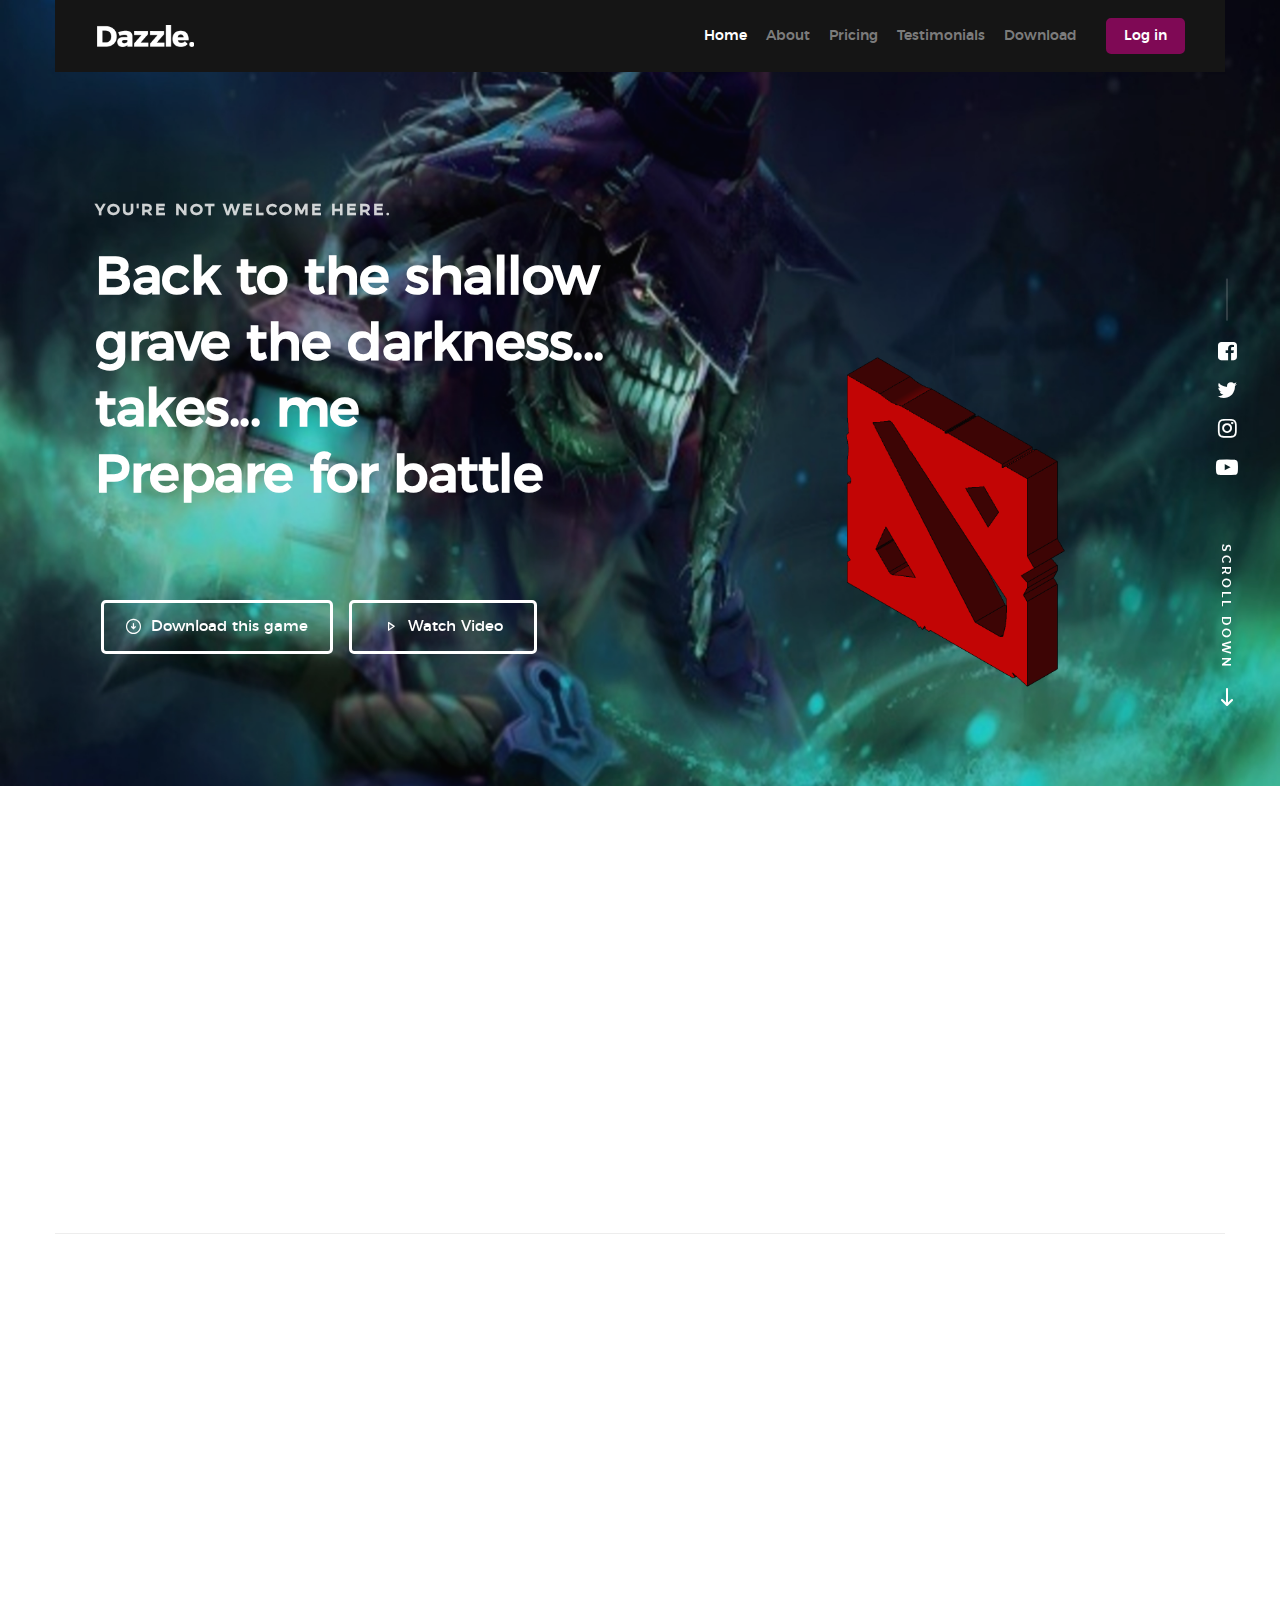
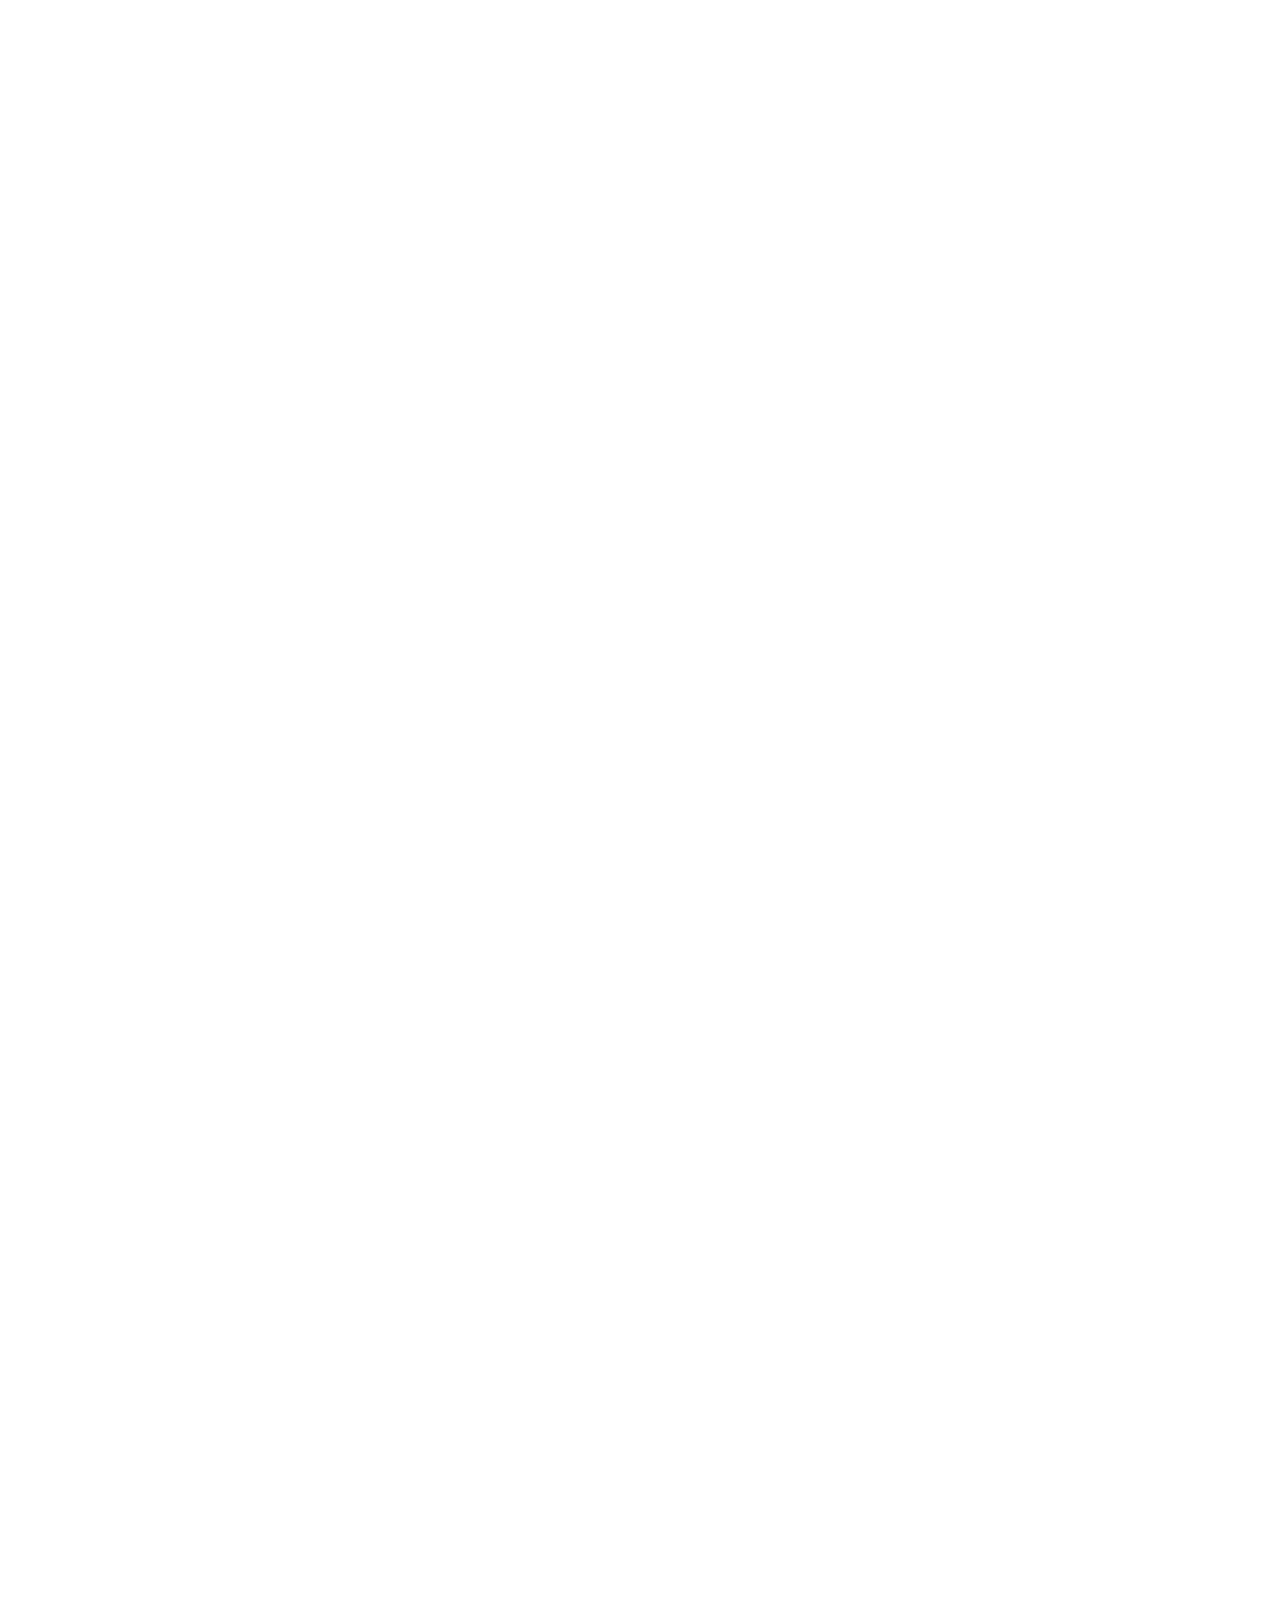
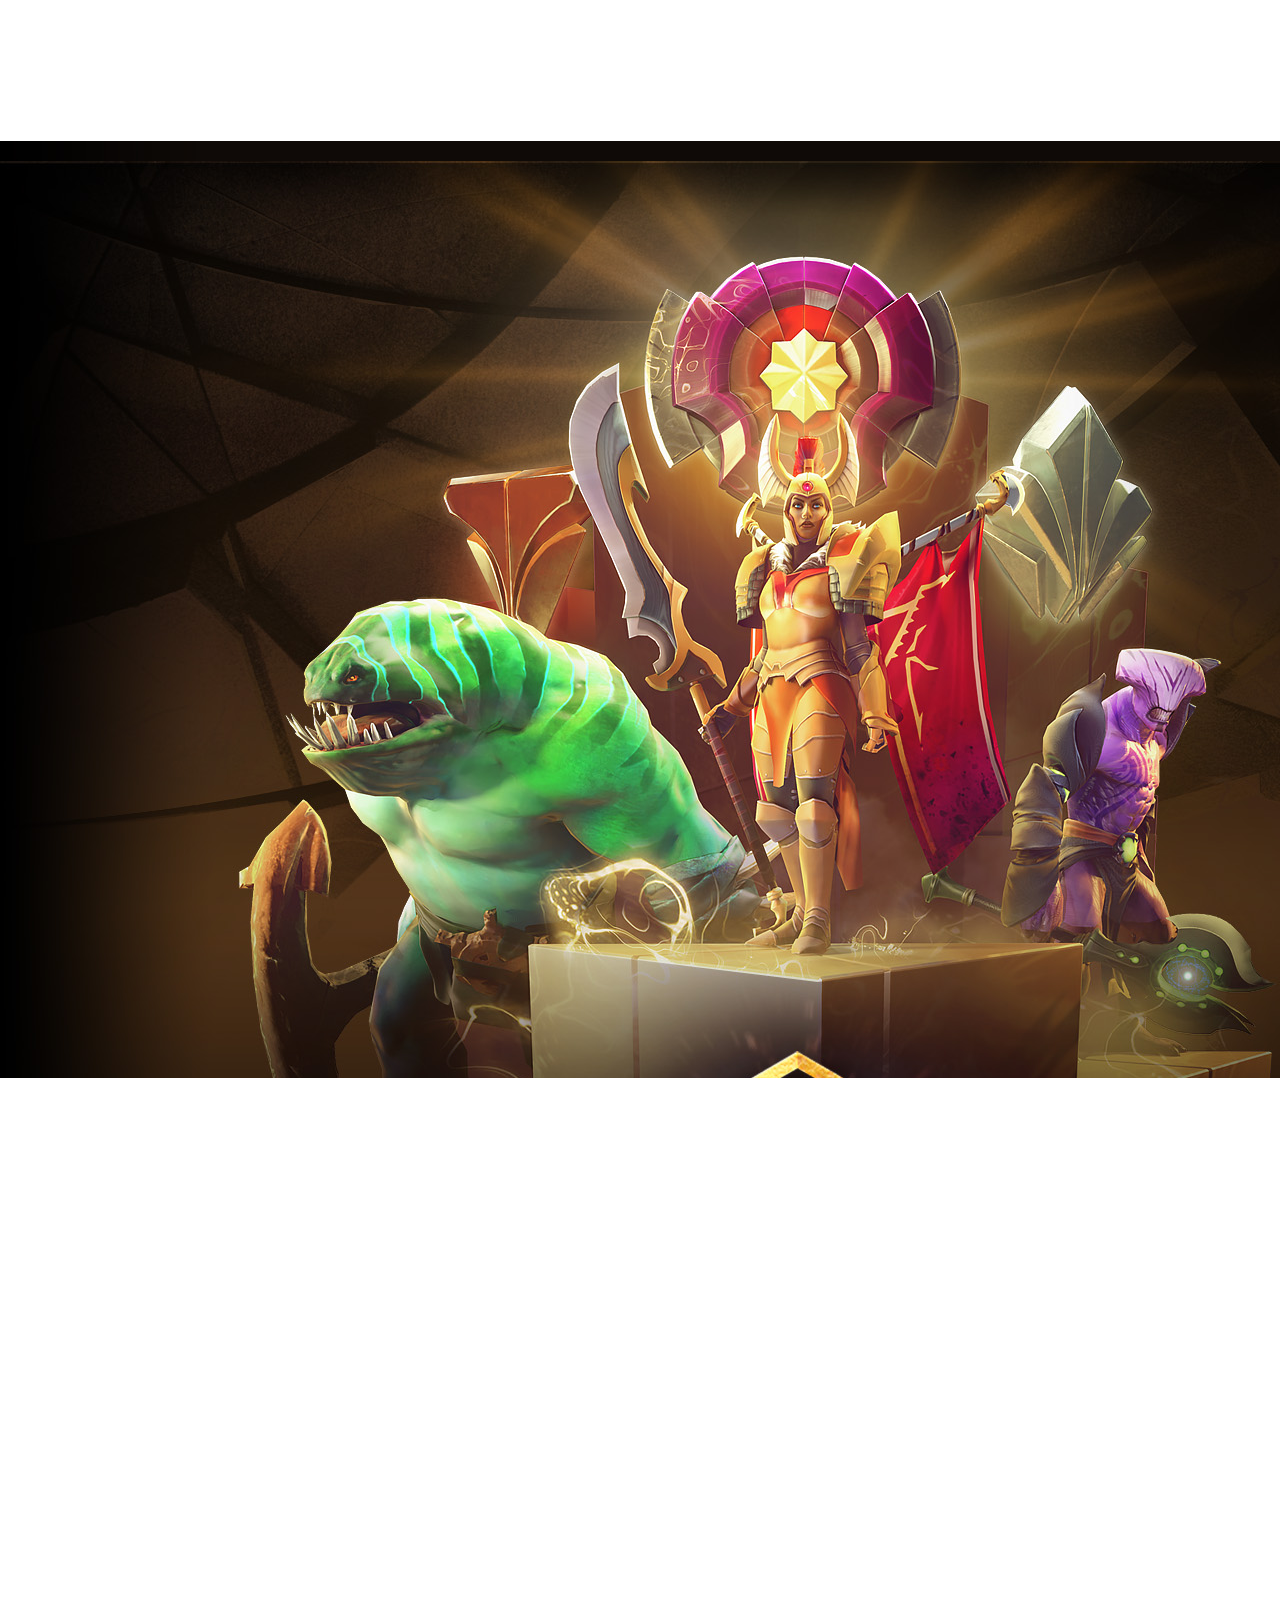
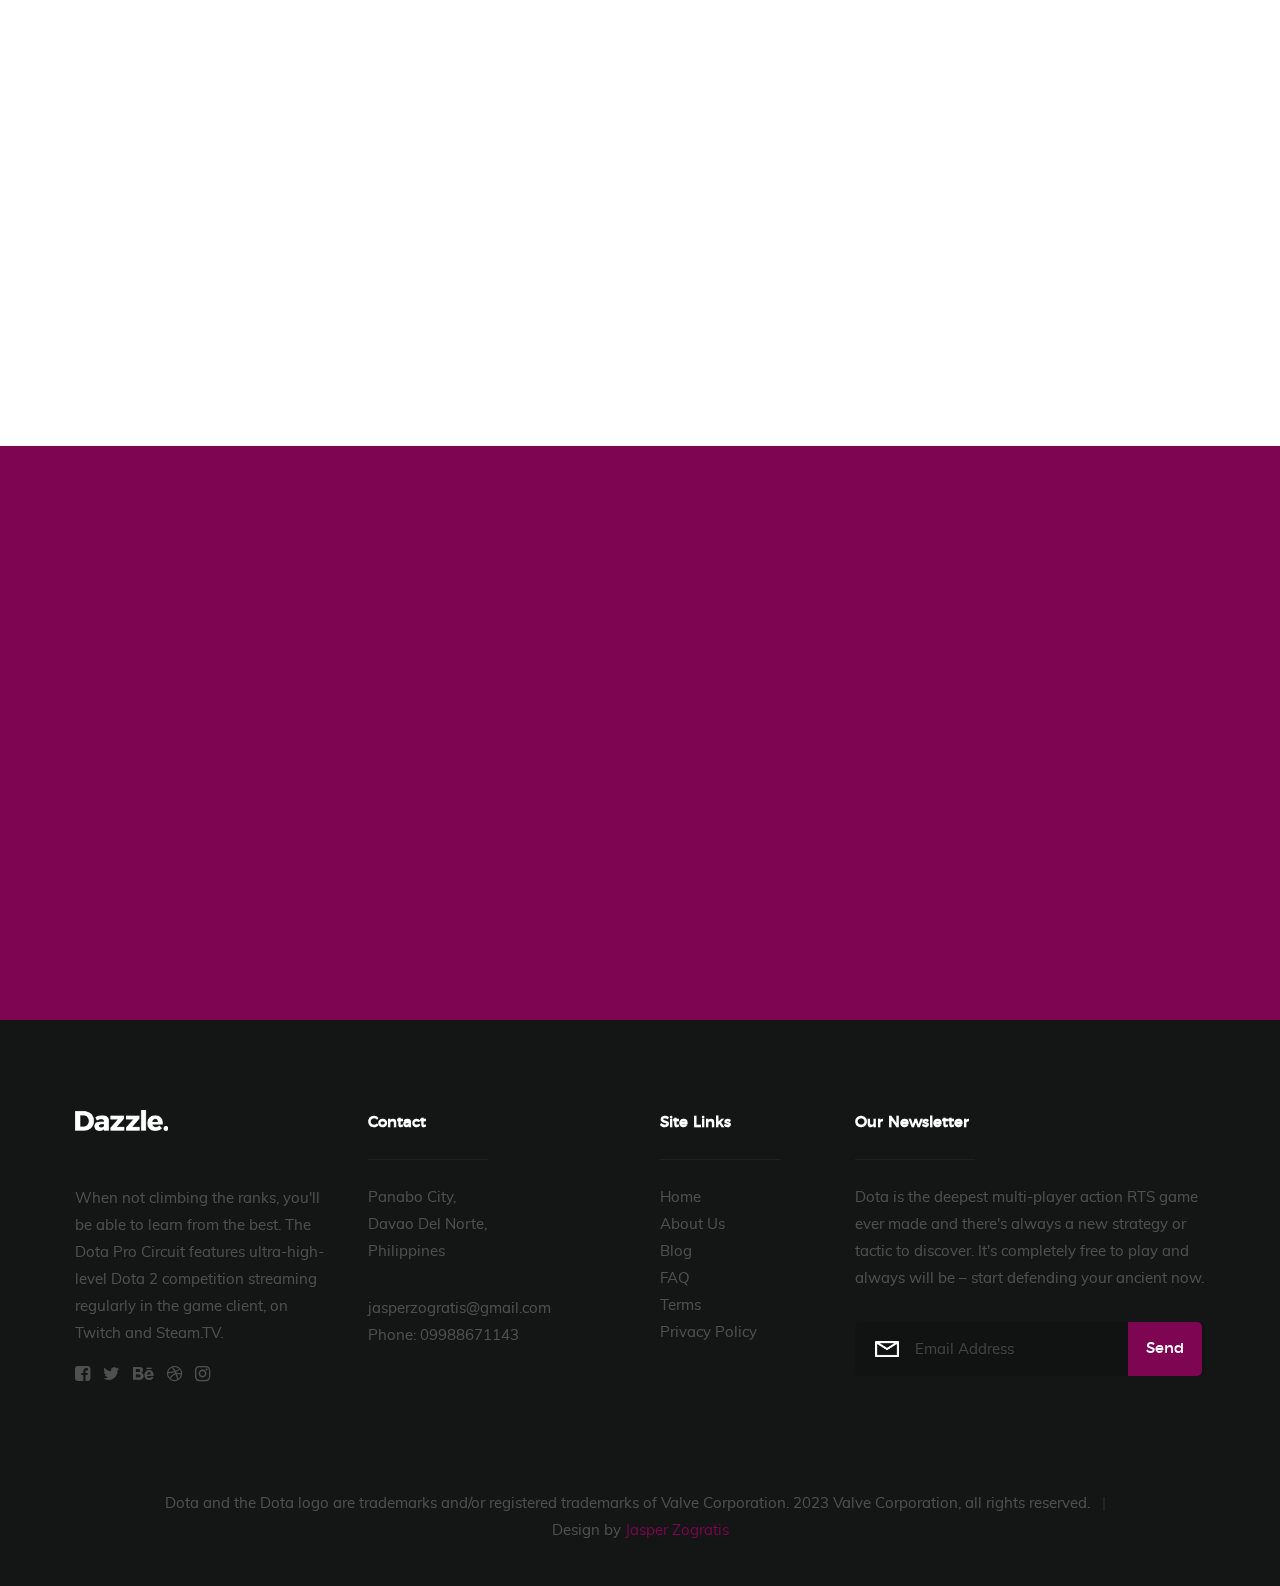
<file: index.html>
<!DOCTYPE html>

<html class="no-js" lang="en">


<head>

    <!--- basic page needs
   ================================================== -->
    <meta charset="utf-8">
    <title>Dazzle | Dota 2</title>
    <meta name="description" content="">
    <meta name="author" content="">

    <!-- mobile specific metas
   ================================================== -->
    <meta name="viewport" content="width=device-width, initial-scale=1">

    <!-- CSS
   ================================================== -->
    <link rel="stylesheet" href="css/base.css">
    <link rel="stylesheet" href="css/vendor.css">
    <link rel="stylesheet" href="css/main.css">

    <!-- script
   ================================================== -->
    <script src="js/modernizr.js"></script>
    <script src="js/pace.min.js"></script>

    <link rel="icon" type="image/png" href="dazzle.png">

</head>

<body id="top">

    <!-- header 
   ================================================== -->
   <header id="header" class="row">   

   		<div class="header-logo">
	        <a href="index.html">Dazzle</a>
	    </div>

	   	<nav id="header-nav-wrap">
			<ul class="header-main-nav">
				<li class="current"><a class="smoothscroll"  href="#home" title="home">Home</a></li>
                <li><a class="smoothscroll"  href="#about" title="about">About</a></li>
				<li><a class="smoothscroll"  href="#pricing" title="pricing">Pricing</a></li>
				<li><a class="smoothscroll"  href="#testimonials" title="testimonials">Testimonials</a></li>
				<li><a class="smoothscroll"  href="#download" title="download">Download</a></li>	
			</ul>

            <a href="../login.html" title="sign-up" class="button button-primary cta">Log in</a>
		</nav>

		<a class="header-menu-toggle" href="#"><span>Menu</span></a>    	
   	
   </header> <!-- /header -->


   <!-- home
   ================================================== -->
   <section id="home" data-parallax="scroll" data-image-src="images/hero-bg.jpg" data-natural-width=3000 data-natural-height=2000>

        <div class="overlay"></div>
        <div class="home-content">        

            <div class="row contents">                     
                <div class="home-content-left">

                    <h3 data-aos="fade-up">You're not welcome here.</h3>

                    <h1 data-aos="fade-up">
                        Back to the shallow grave 
                        the darkness... takes... me <br>
                        Prepare for battle
                    </h1>

                    <div class="buttons" data-aos="fade-up">
                        <a href="#download" class="smoothscroll button stroke">
                            <span class="icon-circle-down" aria-hidden="true"></span>
                            Download this game
                        </a>
                        <a href="#" data-lity class="button stroke">
                            <span class="icon-play" aria-hidden="true"></span>
                            Watch Video
                        </a>
                    </div>                                         

                </div>

                <div class="home-image-right">
                    <img src="images/dota2logo-470.png" 
                        srcset="images/dota2logo-470.png 1x, images/dota2logo-740.png 2x"  
                        data-aos="fade-up">
                </div>
            </div>

        </div> <!-- end home-content -->

        <ul class="home-social-list">
            <li>
                <a href="#"><i class="fa fa-facebook-square"></i></a>
            </li>
            <li>
                <a href="#"><i class="fa fa-twitter"></i></a>
            </li>
            <li>
                <a href="#"><i class="fa fa-instagram"></i></a>
            </li>
            <li>
                <a href="#"><i class="fa fa-youtube-play"></i></a>
            </li>
        </ul>
        <!-- end home-social-list -->

        <div class="home-scrolldown">
            <a href="#about" class="scroll-icon smoothscroll">
                <span>Scroll Down</span>
                <i class="icon-arrow-right" aria-hidden="true"></i>
            </a>
        </div>

    </section> <!-- end home -->  


    <!-- about
    ================================================== -->
    <section id="about">

        <div class="row about-intro">

            <div class="col-four">
                <h1 class="intro-header" data-aos="fade-up">About Dazzle</h1>
            </div>
            <div class="col-eight">
                <p class="lead" data-aos="fade-up">
                    Dazzle is a hero in Dota 2 known for his support role and unique abilities that revolve around healing and saving allies while also dealing damage to enemies. He is often referred to as a "support hero" due to his ability to keep his team members alive and turn the tide of battles. Here's an overview of Dazzle's abilities and his role in the game.
                </p>
            </div>                       
            
        </div>

        <div class="row about-features">

            <div class="features-list block-1-3 block-m-1-2 block-mob-full group">

                <div class="bgrid feature" data-aos="fade-up">	

                    <span class="icon"><i class="icon-window"></i></span>            

                    <div class="service-content">	

                        <h3>Fully Resposive</h3>

                        <p>Media queries are CSS techniques that enable the website to detect the screen size and apply different styles and layouts accordingly. Designers can define specific styles for different breakpoints, such as for smartphones, tablets, and desktops. This ensures that the content displays optimally for each screen size.
                        </p>
                        
                    </div> 	         	 

                    </div> <!-- /bgrid -->

                    <div class="bgrid feature" data-aos="fade-up">	

                        <span class="icon"><i class="icon-image"></i></span>                          

                    <div class="service-content">	
                        <h3>Retina Ready</h3>  

                        <p>The most critical aspect of a retina-ready website is the use of high-resolution images. This means creating and displaying images at twice the size (2x) or more of their intended display size. For example, if you have a Dota 2 hero image that's 300x200 pixels, you'd create a version that's 600x400 pixels or larger.
                        </p>

                        
                    </div>	                          

                </div> <!-- /bgrid -->

                <div class="bgrid feature" data-aos="fade-up">

                    <span class="icon"><i class="icon-paint-brush"></i></span>		            

                    <div class="service-content">
                        <h3>Stylish Design</h3>

                        <p>Maintain consistency with the Dota 2 game's visual theme. Use colors, typography, and graphics that align with the game's art style and atmosphere. Incorporate elements from the game, such as character avatars, logos, and in-game visuals, into the design.
                        </p> 
                            
                    </div> 	            	               

                </div> <!-- /bgrid -->

                    <div class="bgrid feature" data-aos="fade-up">

                        <span class="icon"><i class="icon-file"></i></span>	              

                    <div class="service-content">
                        <h3>Clean Code</h3>

                        <p>Include meaningful comments to explain complex code sections, algorithms, or tricky logic. Ensure that your codebase also has proper documentation that explains how the different parts of the website work.
                        </p> 
                        
                    </div>                

                    </div> <!-- /bgrid -->

                <div class="bgrid feature" data-aos="fade-up">

                    <span class="icon"><i class="icon-sliders"></i></span>	            

                    <div class="service-content">	
                        <h3>Easy To Customize</h3>

                        <p>Divide the website into modular components or sections. Each section should be self-contained, making it simple to add, remove, or rearrange elements. For instance, you might have separate modules for news, hero guides, tournaments, and community forums.
                        </p>                            
                    </div>	               

                </div> <!-- /bgrid -->

                <div class="bgrid feature" data-aos="fade-up">

                    <span class="icon"><i class="icon-gift"></i></span>	   	           

                    <div class="service-content">
                        <h3>Free of Charge</h3>

                        <p>The Dota 2 website provides players and fans with a wealth of information about the game, including news, patch notes, hero and item details, gameplay guides, and community features. Accessing this information on the website is completely free.
                        </p> 
                            
                    </div>	               

                </div> <!-- /bgrid -->

            </div> <!-- end features-list -->

        </div> <!-- end about-features -->

        <div class="row about-how">
          
            <h1 class="intro-header" data-aos="fade-up">How The Game Works?</h1>           

            <div class="about-how-content" data-aos="fade-up">
                <div class="about-how-steps block-1-2 block-tab-full group">

                    <div class="bgrid step" data-item="1">
                        <h3>Learn the Basics</h3>
                        <p>Before jumping into matches, take the time to learn the fundamental mechanics of the game. Understanding concepts like last-hitting, map awareness, and hero abilities is crucial.
                        </p> 
                    </div>

                    <div class="bgrid step" data-item="2">
                        <h3>Choose a Hero Wisely</h3>
                        <p>Dota 2 offers a wide selection of heroes, each with unique abilities and roles. Start with heroes categorized as "beginner-friendly" and gradually explore more complex ones as you gain experience.
                        </p> 
                    </div>               
               
                    <div class="bgrid step" data-item="3">
                        <h3>Practice and Patience</h3>
                        <p>Dota 2 has a steep learning curve, so be patient with yourself. Practice regularly in bot matches or unranked games to hone your skills and understand different hero matchups.
                        </p> 
                    </div>

                    <div class="bgrid step" data-item="4">
                        <h3>Communication and Teamplay</h3>
                        <p>Dota 2 is a team-based game, so communication is key. Use voice or text chat to coordinate with your teammates, call out important information, and work together to achieve objectives. 
                        </p> 
                    </div>  

                </div>           
           </div> <!-- end about-how-content -->

        </div> <!-- end about-how -->

        <div class="row about-bottom-image">

           <img src="images/app-screens-1200.png" 
                srcset="images/app-screens-600.png 600w, 
                        images/app-screens-1200.png 1200w, 
                        images/app-screens-2800.png 2800w" 
                sizes="(max-width: 2800px) 100vw, 2800px"
                alt="App Screenshots" data-aos="fade-up">

        </div>  <!-- end about-bottom-image -->       
        
    </section> <!-- end about -->  
   

    <!-- pricing
    ================================================== -->
    <section id="pricing">
        <div class="row pricing-content">

            <div class="col-four pricing-intro">
                <h1 class="intro-header" data-aos="fade-up">Dota Plus</h1>

                <p data-aos="fade-up">Dota Plus is a subscription-based service that provides additional features and rewards for Dota 2 players. It includes things like hero progression, access to exclusive sets of cosmetic items, and various in-game statistics and guides. Players can purchase a monthly subscription to Dota Plus.
                    To purchase Dota Plus, you can go to the Dota 2 in-game store or visit the Dota 2 page on the Steam store. From there, you can select the subscription plan (monthly or yearly) and complete the payment process. Dota Plus is usually priced at a set monthly or annual fee, and you can cancel your subscription at any time. 
                </p>
            </div>

            <div class="col-eight pricing-table">
                <div class="row">

                    <div class="col-six plan-wrap">
                        <div class="plan-block" data-aos="fade-up"> 

                            <div class="plan-top-part">
                                <h3 class="plan-block-title">SUBSCRIBE IN CLIENT</h3>
                                <p class="plan-block-price"><sup>%</sup>6</p>
                                <p class="plan-block-per">6 Months</p>
                            </div>

                            <div class="plan-bottom-part">
                                <ul class="plan-block-features">
                                    <li><span>$</span> 22.99 USD</li>
                                    <li><span>Discount</span> %6</li>	                  
                                    <li><span>5</span> Databases</li>		                  
                                    <li><span>100k+</span> Reviews</li>
                                </ul>

                                <a class="button button-primary large" href="">Get Started</a>
                            </div>  
                     
                        </div>
                    </div> <!-- end plan-wrap -->

                    <div class="col-six plan-wrap">
                        <div class="plan-block primary" data-aos="fade-up">

                            <div class="plan-top-part">
                                <h3 class="plan-block-title">SUBSCRIBE IN CLIENT</h3>
                                <p class="plan-block-price"><sup>%</sup>12</p>
                                <p class="plan-block-per">12 months</p>
                            </div>

                            <div class="plan-bottom-part">
                                <ul class="plan-block-features">
                                    <li><span>$</span> 41.99 USD</li>
                                    <li><span>Discount</span> 12%</li>	                  
                                    <li><span>15</span> Databases</li>		                  
                                    <li><span>700k+</span> Reviews</li>
                                </ul>

                                <a class="button button-primary large" href="">Get Started</a>
                            </div>

                        </div>
                    </div> <!-- end plan-wrap -->

                </div>               
            </div> <!-- end pricing-table -->

        </div> <!-- end pricing-content -->
    </section> <!-- end pricing -->


    <!-- Testimonials Section
    ================================================== -->
    <section id="testimonials">

        <div class="row">
            <div class="col-twelve">
                <h1 class="intro-header" data-aos="fade-up">What They Say About Our Game.</h1>
            </div>   		
        </div>   	

        <div class="row owl-wrap">

            <div id="testimonial-slider"  data-aos="fade-up">

                <div class="slides owl-carousel">

                    <div>
                        <p>
                            We're thrilled to see such an enthusiastic response to our latest game update. Your feedback and support mean the world to us. We've been carefully listening to your suggestions and concerns, and we're committed to making this game the best it can be.
                        </p> 

                        <div class="testimonial-author">
                                <img src="images/avatars/user-02.jpg" alt="Author image">
                                <div class="author-info">
                                    IceFrog
                                    <span class="position">Video game designer</span>
                                </div>
                        </div>                 
                    </div> 

                    <div>
                        <p>
                            We've had the chance to review your latest game submission, and we wanted to provide some feedback and insights. Firstly, we appreciate the effort you've put into the game's visuals and storytelling. The art style and narrative are impressive and engaging, which is likely to resonate well with players.  
                        </p>

                        <div class="testimonial-author">
                                <img src="images/avatars/user-03.jpg" alt="Author image">
                                <div class="author-info">
                                    Valve
                                    <span>video game developer, publisher, and digital distribution</span>
                                </div>
                        </div>                                         
                    </div> 

                </div> <!-- end slides -->

            </div> <!-- end testimonial-slider -->         
            
        </div> <!-- end flex-container -->

    </section> <!-- end testimonials -->
    

    <!-- download
    ================================================== -->
    <section id="download">

        <div class="row">
            <div class="col-full">
                <h1 class="intro-header"  data-aos="fade-up">Access Games Instantly!</h1>

                <p class="lead" data-aos="fade-up">
                    With nearly 30,000 games from AAA to indie and everything in-between. Enjoy exclusive deals, automatic game updates, and other great perks.
                </p>

                <ul class="download-badges">
                    <li><a href="#" title="" class="badge-dota2"  data-aos="fade-up">Dota 2</a></li>
                    <li><a href="#" title="" class="badge-steam" data-aos="fade-up">Steam</a></li>
                </ul>

            </div>
        </div>

    </section> <!-- end download -->    


    <!-- footer
    ================================================== -->
    <footer>

        <div class="footer-main">
            <div class="row">  

                <div class="col-three md-1-3 tab-full footer-info">            

                    <div class="footer-logo"></div>

                    <p>
                        When not climbing the ranks, you'll be able to learn from the best. The Dota Pro Circuit features ultra-high-level Dota 2 competition streaming regularly in the game client, on Twitch and Steam.TV.
                    </p>

                    <ul class="footer-social-list">
                        <li>
                            <a href="#"><i class="fa fa-facebook-square"></i></a>
                        </li>
                        <li>
                            <a href="#"><i class="fa fa-twitter"></i></a>
                        </li>
                        <li>
                            <a href="#"><i class="fa fa-behance"></i></a>
                        </li>
                        <li>
                            <a href="#"><i class="fa fa-dribbble"></i></a>
                        </li>
                        <li>
                            <a href="#"><i class="fa fa-instagram"></i></a>
                        </li>
                    </ul>
                    
                    
                </div> <!-- end footer-info -->

                <div class="col-three md-1-3 tab-1-2 mob-full footer-contact">

                    <h4>Contact</h4>

                    <p>
                    Panabo City,<br>
                    Davao Del Norte,<br>
                    Philippines<br>		        
                    </p>

                    <p>
                    jasperzogratis@gmail.com <br>
                    Phone: 09988671143 <br>    
                    </p>                    

                </div> <!-- end footer-contact -->  

                <div class="col-two md-1-3 tab-1-2 mob-full footer-site-links">

                    <h4>Site Links</h4>

                    <ul class="list-links">
                        <li><a href="#">Home</a></li>
                        <li><a href="#">About Us</a></li>
                        <li><a href="#">Blog</a></li>
                        <li><a href="#">FAQ</a></li>
                        <li><a href="#">Terms</a></li>
                        <li><a href="#">Privacy Policy</a></li>
                    </ul>	      		
                            
                </div> <!-- end footer-site-links --> 

                <div class="col-four md-1-2 tab-full footer-subscribe">

                    <h4>Our Newsletter</h4>

                    <p>Dota is the deepest multi-player action RTS game ever made and there's always a new strategy or tactic to discover. It's completely free to play and always will be – start defending your ancient now.</p>

                    <div class="subscribe-form">
                
                        <form id="mc-form" class="group" novalidate="true">

                            <input type="email" value="" name="EMAIL" class="email" id="mc-email" placeholder="Email Address" required=""> 
                
                            <input type="submit" name="subscribe" value="Send">
                
                            <label for="mc-email" class="subscribe-message"></label>
                
                        </form>

                    </div>	      		
                            
                </div> <!-- end footer-subscribe -->         

            </div> <!-- /row -->
        </div> <!-- end footer-main -->


      <div class="footer-bottom">

      	<div class="row">

      		<div class="col-twelve">
	      		<div class="copyright">
		         	<span>Dota and the Dota logo are trademarks and/or registered trademarks of Valve Corporation. 2023 Valve Corporation, all rights reserved.</span> 
		         	<span>Design by <a href="#">Jasper Zogratis</a></span>		         	
		         </div>

		         <div id="go-top">
		            <a class="smoothscroll" title="Back to Top" href="#top"><i class="icon-arrow-up"></i></a>
		         </div>         
	      	</div>

      	</div> <!-- end footer-bottom -->     	

      </div>

    </footer>

    <div id="preloader"> 
    	<div id="loader"></div>
    </div>  

    <!-- Java Script
    ================================================== -->
    <script src="js/jquery-2.1.3.min.js"></script>
    <script src="js/plugins.js"></script>
    <script src="js/main.js"></script>

</body>

</html>
</file>
<file: css/base.css>
html {
  font-family: sans-serif;
  line-height: 1.15;
  -ms-text-size-adjust: 100%;
  -webkit-text-size-adjust: 100%;
}

body {
  margin: 0;
}

article,
aside,
footer,
header,
nav,
section {
  display: block;
}

h1 {
  font-size: 2em;
  margin: 0.67em 0;
}

figcaption,
figure,
main {
  display: block;
}

figure {
  margin: 1em 40px;
}

hr {
  box-sizing: content-box;
  height: 0;
  overflow: visible;
}

pre {
  font-family: monospace, monospace;
  font-size: 1em;
}

a {
  background-color: transparent;
  -webkit-text-decoration-skip: objects;
}

a:active,
a:hover {
  outline-width: 0;
}

abbr[title] {
  border-bottom: none;
  text-decoration: underline;
  text-decoration: underline dotted;
}

b,
strong {
  font-weight: inherit;
}

b,
strong {
  font-weight: bolder;
}

code,
kbd,
samp {
  font-family: monospace, monospace;
  font-size: 1em;
}

dfn {
  font-style: italic;
}

mark {
  background-color: #ff0;
  color: #000;
}

small {
  font-size: 80%;
}

sub,
sup {
  font-size: 75%;
  line-height: 0;
  position: relative;
  vertical-align: baseline;
}

sub {
  bottom: -0.25em;
}

sup {
  top: -0.5em;
}

audio,
video {
  display: inline-block;
}

audio:not([controls]) {
  display: none;
  height: 0;
}

img {
  border-style: none;
}

svg:not(:root) {
  overflow: hidden;
}

button,
input,
optgroup,
select,
textarea {
  font-family: sans-serif;
  font-size: 100%;
  line-height: 1.15;
  margin: 0;
}

button,
input {
  overflow: visible;
}

button,
select {
  text-transform: none;
}

button,
html [type="button"],
[type="reset"],
[type="submit"] {
  -webkit-appearance: button;
}

button::-moz-focus-inner,
[type="button"]::-moz-focus-inner,
[type="reset"]::-moz-focus-inner,
[type="submit"]::-moz-focus-inner {
  border-style: none;
  padding: 0;
}

button:-moz-focusring,
[type="button"]:-moz-focusring,
[type="reset"]:-moz-focusring,
[type="submit"]:-moz-focusring {
  outline: 1px dotted ButtonText;
}

fieldset {
  border: 1px solid #c0c0c0;
  margin: 0 2px;
  padding: 0.35em 0.625em 0.75em;
}

legend {
  box-sizing: border-box;
  color: inherit;
  display: table;
  max-width: 100%;
  padding: 0;
  white-space: normal;
}

progress {
  display: inline-block;
  vertical-align: baseline;
}

textarea {
  overflow: auto;
}

[type="checkbox"],
[type="radio"] {
  box-sizing: border-box;
  padding: 0;
}

[type="number"]::-webkit-inner-spin-button,
[type="number"]::-webkit-outer-spin-button {
  height: auto;
}

[type="search"] {
  -webkit-appearance: textfield;
  outline-offset: -2px;
}

[type="search"]::-webkit-search-cancel-button,
[type="search"]::-webkit-search-decoration {
  -webkit-appearance: none;
}

::-webkit-file-upload-button {
  -webkit-appearance: button;
  font: inherit;
}

details,
menu {
  display: block;
}

summary {
  display: list-item;
}

canvas {
  display: inline-block;
}

template {
  display: none;
}

[hidden] {
  display: none;
}


/* ===================================================================
 *  02. basic/base setup styles - (_basic.scss)
 *
 * ------------------------------------------------------------------- */

html {
  font-size: 62.5%;
  box-sizing: border-box;
}

*,
*::before,
*::after {
  box-sizing: inherit;
}

body {
  font-weight: normal;
  line-height: 1;
  text-rendering: optimizeLegibility;
  word-wrap: break-word;
  -webkit-overflow-scrolling: touch;
  -webkit-text-size-adjust: none;
}

body,
input,
button {
  -moz-osx-font-smoothing: grayscale;
  -webkit-font-smoothing: antialiased;
}


/* ------------------------------------------------------------------- 
 * Media - (_basic.scss)
 * ------------------------------------------------------------------- */

img,
video {
  max-width: 100%;
  height: auto;
}


/* ------------------------------------------------------------------- 
 * Typography resets - (_basic.scss)
 * ------------------------------------------------------------------- */

div, dl, dt, dd, ul, ol, li, h1, h2, h3, h4, h5, h6, pre, form, p, blockquote, th, td {
  margin: 0;
  padding: 0;
}

h1, h2, h3, h4, h5, h6 {
  -webkit-font-variant-ligatures: common-ligatures;
  -moz-font-variant-ligatures: common-ligatures;
  font-variant-ligatures: common-ligatures;
  text-rendering: optimizeLegibility;
}

em,
i {
  font-style: italic;
  line-height: inherit;
}

strong,
b {
  font-weight: bold;
  line-height: inherit;
}

small {
  font-size: 60%;
  line-height: inherit;
}

ol,
ul {
  list-style: none;
}

li {
  display: block;
}


/* ------------------------------------------------------------------- 
 * links - (_basic.scss)
 * ------------------------------------------------------------------- */

a {
  text-decoration: none;
  line-height: inherit;
}

a img {
  border: none;
}


/* ------------------------------------------------------------------- 
 * inputs - (_basic.scss)
 * ------------------------------------------------------------------- */

fieldset {
  margin: 0;
  padding: 0;
}

input[type="email"],
input[type="number"],
input[type="search"],
input[type="text"],
input[type="tel"],
input[type="url"],
input[type="password"],
textarea {
  -webkit-appearance: none;
  -moz-appearance: none;
  -ms-appearance: none;
  -o-appearance: none;
  appearance: none;
}


/* ===================================================================
 *  03. grid - (_grid.scss)
 *
 * ------------------------------------------------------------------- */

.row {
  width: 94%;
  max-width: 1170px;
  margin: 0 auto;
}

.row:after {
  content: "";
  display: table;
  clear: both;
}

.row .row {
  width: auto;
  max-width: none;
  margin-left: -20px;
  margin-right: -20px;
}

[class*="col-"],
.bgrid {
  float: left;
}

[class*="col-"]+[class*="col-"].end {
  float: right;
}

[class*="col-"] {
  padding: 0 20px;
}

.col-one {
  width: 8.33333%;
}

.col-two,
.col-1-6 {
  width: 16.66667%;
}

.col-three,
.col-1-4 {
  width: 25%;
}

.col-four,
.col-1-3 {
  width: 33.33333%;
}

.col-five {
  width: 41.66667%;
}

.col-six,
.col-1-2 {
  width: 50%;
}

.col-seven {
  width: 58.33333%;
}

.col-eight,
.col-2-3 {
  width: 66.66667%;
}

.col-nine,
.col-3-4 {
  width: 75%;
}

.col-ten,
.col-5-6 {
  width: 83.33333%;
}

.col-eleven {
  width: 91.66667%;
}

.col-twelve,
.col-full {
  width: 100%;
}


/* ------------------------------------------------------------------- 
 * medium size devices - (_grid.scss)
 * ------------------------------------------------------------------- */

@media only screen and (max-width: 1024px) {
  .row .row {
    margin-left: -18px;
    margin-right: -18px;
  }
  [class*="col-"] {
    padding: 0 18px;
  }
  .md-two,
  .md-1-6 {
    width: 16.66667%;
  }
  .md-one {
    width: 8.33333%;
  }
  .md-three,
  .md-1-4 {
    width: 25%;
  }
  .md-four,
  .md-1-3 {
    width: 33.33333%;
  }
  .md-five {
    width: 41.66667%;
  }
  .md-six,
  .md-1-2 {
    width: 50%;
  }
  .md-seven {
    width: 58.33333%;
  }
  .md-eight,
  .md-2-3 {
    width: 66.66667%;
  }
  .md-nine,
  .md-3-4 {
    width: 75%;
  }
  .md-ten,
  .md-5-6 {
    width: 83.33333%;
  }
  .md-eleven {
    width: 91.66667%;
  }
  .md-twelve,
  .md-full {
    width: 100%;
  }
}


/* ------------------------------------------------------------------- 
 * tablets - (_grid.scss)
 * ------------------------------------------------------------------- */

@media only screen and (max-width: 768px) {
  .row {
    width: auto;
    padding-left: 30px;
    padding-right: 30px;
  }
  .row .row {
    padding-left: 0;
    padding-right: 0;
    margin-left: -15px;
    margin-right: -15px;
  }
  [class*="col-"] {
    padding: 0 15px;
  }
  .tab-1-4 {
    width: 25%;
  }
  .tab-1-3 {
    width: 33.33333%;
  }
  .tab-1-2 {
    width: 50%;
  }
  .tab-2-3 {
    width: 66.66667%;
  }
  .tab-3-4 {
    width: 75%;
  }
  .tab-full {
    width: 100%;
  }
}


/* ------------------------------------------------------------------- 
 *  mobile devices - (_grid.scss)
 * ------------------------------------------------------------------- */

@media only screen and (max-width: 600px) {
  .row {
    padding-left: 25px;
    padding-right: 25px;
  }
  .row .row {
    margin-left: -10px;
    margin-right: -10px;
  }
  [class*="col-"] {
    padding: 0 10px;
  }
  .mob-1-4 {
    width: 25%;
  }
  .mob-1-3 {
    width: 33.33333%;
  }
  .mob-1-2 {
    width: 50%;
  }
  .mob-2-3 {
    width: 66.66667%;
  }
  .mob-3-4 {
    width: 75%;
  }
  .mob-full {
    width: 100%;
  }
}


/* ------------------------------------------------------------------- 
 * small mobile devices - (_grid.scss)
 * ------------------------------------------------------------------- */

@media only screen and (max-width: 400px) {
  .row .row {
    padding-left: 0;
    padding-right: 0;
    margin-left: 0;
    margin-right: 0;
  }
  [class*="col-"] {
    width: 100% !important;
    float: none !important;
    clear: both !important;
    margin-left: 0;
    margin-right: 0;
    padding: 0;
  }
  [class*="col-"]+[class*="col-"].end {
    float: none;
  }
}


/* ===================================================================
 *  04. block grids - (_grid.scss)
 *
 * ------------------------------------------------------------------- */

[class*="block-"]:after {
  content: "";
  display: table;
  clear: both;
}

.block-1-6 .bgrid {
  width: 16.66667%;
}

.block-1-5 .bgrid {
  width: 20%;
}

.block-1-4 .bgrid {
  width: 25%;
}

.block-1-3 .bgrid {
  width: 33.33333%;
}

.block-1-2 .bgrid {
  width: 50%;
}


/**
 * Clearing for block grid columns. Allow columns with 
 * different heights to align properly.
 */

.block-1-6 .bgrid:nth-child(6n+1),
.block-1-5 .bgrid:nth-child(5n+1),
.block-1-4 .bgrid:nth-child(4n+1),
.block-1-3 .bgrid:nth-child(3n+1),
.block-1-2 .bgrid:nth-child(2n+1) {
  clear: both;
}


/* ------------------------------------------------------------------- 
 * medium size devices - (_grid.scss)
 * ------------------------------------------------------------------- */

@media only screen and (max-width: 1024px) {
  .block-m-1-6 .bgrid {
    width: 16.66667%;
  }
  .block-m-1-5 .bgrid {
    width: 20%;
  }
  .block-m-1-4 .bgrid {
    width: 25%;
  }
  .block-m-1-3 .bgrid {
    width: 33.33333%;
  }
  .block-m-1-2 .bgrid {
    width: 50%;
  }
  .block-m-full .bgrid {
    width: 100%;
    clear: both;
  }
  [class*="block-m-"] .bgrid:nth-child(n) {
    clear: none;
  }
  .block-m-1-6 .bgrid:nth-child(6n+1),
  .block-m-1-5 .bgrid:nth-child(5n+1),
  .block-m-1-4 .bgrid:nth-child(4n+1),
  .block-m-1-3 .bgrid:nth-child(3n+1),
  .block-m-1-2 .bgrid:nth-child(2n+1) {
    clear: both;
  }
}


/* ------------------------------------------------------------------- 
 * tablets - (_grid.scss)
 * ------------------------------------------------------------------- */

@media only screen and (max-width: 768px) {
  .block-tab-1-6 .bgrid {
    width: 16.66667%;
  }
  .block-tab-1-5 .bgrid {
    width: 20%;
  }
  .block-tab-1-4 .bgrid {
    width: 25%;
  }
  .block-tab-1-3 .bgrid {
    width: 33.33333%;
  }
  .block-tab-1-2 .bgrid {
    width: 50%;
  }
  .block-tab-full .bgrid {
    width: 100%;
    clear: both;
  }
  [class*="block-tab-"] .bgrid:nth-child(n) {
    clear: none;
  }
  .block-tab-1-6 .bgrid:nth-child(6n+1),
  .block-tab-1-6 .bgrid:nth-child(5n+1),
  .block-tab-1-4 .bgrid:nth-child(4n+1),
  .block-tab-1-3 .bgrid:nth-child(3n+1),
  .block-tab-1-2 .bgrid:nth-child(2n+1) {
    clear: both;
  }
}


/* ------------------------------------------------------------------- 
 * mobile devices - (_grid.scss)
 * ------------------------------------------------------------------- */

@media only screen and (max-width: 600px) {
  .block-mob-1-6 .bgrid {
    width: 16.66667%;
  }
  .block-mob-1-5 .bgrid {
    width: 20%;
  }
  .block-mob-1-4 .bgrid {
    width: 25%;
  }
  .block-mob-1-3 .bgrid {
    width: 33.33333%;
  }
  .block-mob-1-2 .bgrid {
    width: 50%;
  }
  .block-mob-full .bgrid {
    width: 100%;
    clear: both;
  }
  [class*="block-mob-"] .bgrid:nth-child(n) {
    clear: none;
  }
  .block-mob-1-6 .bgrid:nth-child(6n+1),
  .block-mob-1-5 .bgrid:nth-child(5n+1),
  .block-mob-1-4 .bgrid:nth-child(4n+1),
  .block-mob-1-3 .bgrid:nth-child(3n+1),
  .block-mob-1-2 .bgrid:nth-child(2n+1) {
    clear: both;
  }
}


/* ------------------------------------------------------------------- 
 * stack on small mobile devices - (_grid.scss)
 * ------------------------------------------------------------------- */

@media only screen and (max-width: 400px) {
  .stack .bgrid {
    width: 100% !important;
    float: none !important;
    clear: both !important;
    margin-left: 0;
    margin-right: 0;
  }
}




.group:after {
  content: "";
  display: table;
  clear: both;
}




.is-hidden {
  display: none;
}

.is-invisible {
  visibility: hidden;
}

.antialiased {
  -webkit-font-smoothing: antialiased;
  -moz-osx-font-smoothing: grayscale;
}

.overflow-hidden {
  overflow: hidden;
}

.remove-bottom {
  margin-bottom: 0;
}

.half-bottom {
  margin-bottom: 1.5rem !important;
}

.add-bottom {
  margin-bottom: 3rem !important;
}

.no-border {
  border: none;
}

.full-width {
  width: 100%;
}

.text-center {
  text-align: center;
}

.text-left {
  text-align: left;
}

.text-right {
  text-align: right;
}

.pull-left {
  float: left;
}

.pull-right {
  float: right;
}

.align-center {
  margin-left: auto;
  margin-right: auto;
  text-align: center;
}
</file>
<file: css/main.css>
@import url("font-awesome/css/font-awesome.min.css");
@import url("micons/micons.css");
@import url("fonts.css");




html {
  font-size: 10px;
}

@media only screen and (max-width: 1024px) {
  html {
    font-size: 9.375px;
  }
}

@media only screen and (max-width: 768px) {
  html {
    font-size: 10px;
  }
}

@media only screen and (max-width: 400px) {
  html {
    font-size: 9.375px;
  }
}

html,
body {
  height: 100%;
}

body {
  background: #141515;
  font-family: "muli-regular", sans-serif;
  font-size: 1.6rem;
  line-height: 1.875;
  color: #767676;
  margin: 0;
  padding: 0;
}


/* ------------------------------------------------------------------- 
 * links - (_document-setup) 
 * ------------------------------------------------------------------- */

a,
a:visited {
  color: #0087cc;
  -webkit-transition: all 0.3s ease-in-out;
  transition: all 0.3s ease-in-out;
}

a:hover,
a:focus {
  color: #7D0552;
}


/* ===================================================================
 *  03. typography & general theme styles - (_document-setup.scss) 
 *
 * ------------------------------------------------------------------- */

h1, h2, h3, h4, h5, h6, .h01, .h02, .h03, .h04, .h05, .h06 {
  font-family: "montserrat-regular", sans-serif;
  color: #151515;
  font-style: normal;
  text-rendering: optimizeLegibility;
  margin-bottom: 2.4rem;
}

h3, .h03, h4, .h04 {
  margin-bottom: 1.5rem;
}
h5, .h05, h6, .h06 {
  margin-bottom: 1.2rem;
}
h1, .h01 {
  font-size: 3.1rem;
  line-height: 1.35;
  letter-spacing: -.1rem;
}

@media only screen and (max-width: 600px) {
  h1,
  .h01 {
    font-size: 2.6rem;
    letter-spacing: -.07rem;
  }
}

h2, .h02 {
  font-size: 2.4rem;
  line-height: 1.25;
}
h3, .h03 {
  font-size: 2rem;
  line-height: 1.5;
}
h4, .h04 {
  font-size: 1.7rem;
  line-height: 1.76;
}
h5, .h05 {
  font-size: 1.4rem;
  line-height: 1.7;
  text-transform: uppercase;
  letter-spacing: .2rem;
}
h6, .h06 {
  font-size: 1.3rem;
  line-height: 1.85;
  text-transform: uppercase;
  letter-spacing: .2rem;
}

p img {
  margin: 0;
}

p.lead {
  font-family: "muli-light", sans-serif;
  font-size: 2.1rem;
  line-height: 1.857;
  color: #838383;
  margin-bottom: 3.6rem;
}

@media only screen and (max-width: 768px) {
  p.lead {
    font-size: 2rem;
  }
}

em, i, strong, b {
  font-size: 1.6rem;
  line-height: 1.875;
  font-style: normal;
  font-weight: normal;
}
em, i {
  font-family: "muli-italic", sans-serif;
}
strong, b {
  font-family: "muli-bold", sans-serif;
}

small {
  font-size: 1.1rem;
  line-height: inherit;
}

blockquote {
  margin: 3rem 0;
  padding-left: 5rem;
  position: relative;
}

blockquote:before {
  content: "\201C";
  font-size: 10rem;
  line-height: 0px;
  margin: 0;
  color: rgba(0, 0, 0, 0.3);
  font-family: arial, sans-serif;
  position: absolute;
  top: 3.6rem;
  left: 0;
}

blockquote p {
  font-family: "muli-light", sans-serif;
  padding: 0;
  font-size: 1.9rem;
  line-height: 1.895;
}

blockquote cite {
  display: block;
  font-size: 1.3rem;
  font-style: normal;
  line-height: 1.615;
}

blockquote cite:before {
  content: "\2014 \0020";
}

blockquote cite a,
blockquote cite a:visited {
  color: #838383;
  border: none;
}

abbr {
  font-family: "muli-bold", sans-serif;
  font-variant: small-caps;
  text-transform: lowercase;
  letter-spacing: .05rem;
  color: #838383;
}

var, kbd, samp, code, pre {
  font-family: Consolas, "Andale Mono", Courier, "Courier New", monospace;
}

pre {
  padding: 2.4rem 3rem 3rem;
  background: #F1F1F1;
}

code {
  font-size: 1.4rem;
  margin: 0 .2rem;
  padding: .3rem .6rem;
  white-space: nowrap;
  background: #F1F1F1;
  border: 1px solid #E1E1E1;
  border-radius: 3px;
}

pre>code {
  display: block;
  white-space: pre;
  line-height: 2;
  padding: 0;
  margin: 0;
}

pre.prettyprint>code {
  border: none;
}

del {
  text-decoration: line-through;
}

abbr[title],
dfn[title] {
  border-bottom: 1px dotted;
  cursor: help;
  text-decoration: none;
}

mark {
  background: #FFF49B;
  color: #000;
}

hr {
  border: solid rgba(0, 0, 0, 0.1);
  border-width: 1px 0 0;
  clear: both;
  margin: 2.4rem 0 1.5rem;
  height: 0;
}


/* ------------------------------------------------------------------- 
 * Lists - (_document-setup.scss)  
 * ------------------------------------------------------------------- */

ol {
  list-style: decimal;
}

ul {
  list-style: disc;
}

li {
  display: list-item;
}

ol,
ul {
  margin-left: 1.7rem;
}

ul li {
  padding-left: .4rem;
}

ul ul,
ul ol,
ol ol,
ol ul {
  margin: .6rem 0 .6rem 1.7rem;
}

ul.disc li {
  display: list-item;
  list-style: none;
  padding: 0 0 0 .8rem;
  position: relative;
}

ul.disc li::before {
  content: "";
  display: inline-block;
  width: 8px;
  height: 8px;
  border-radius: 50%;
  background: #7D0552;
  position: absolute;
  left: -17px;
  top: 11px;
  vertical-align: middle;
}

dt {
  margin: 0;
  color: #7D0552;
}

dd {
  margin: 0 0 0 2rem;
}


/* ------------------------------------------------------------------- 
 * Spacing - (_document-setup)  
 * ------------------------------------------------------------------- */

button,
.button {
  margin-bottom: 1.2rem;
}

fieldset {
  margin-bottom: 1.5rem;
}

input,
textarea,
select,
pre,
blockquote,
figure,
table,
p,
ul,
ol,
dl,
form,
.fluid-video-wrapper,
.ss-custom-select {
  margin-bottom: 3rem;
}


/* ------------------------------------------------------------------- 
 * floated image - (_document-setup)  
 * ------------------------------------------------------------------- */

img.pull-right {
  margin: 1.5rem 0 0 3rem;
}

img.pull-left {
  margin: 1.5rem 3rem 0 0;
}


/* ------------------------------------------------------------------- 
 * block grids paddings
 * ------------------------------------------------------------------- */

.bgrid {
  padding: 0 20px;
}

@media only screen and (max-width: 1024px) {
  .bgrid {
    padding: 0 18px;
  }
}

@media only screen and (max-width: 768px) {
  .bgrid {
    padding: 0 15px;
  }
}

@media only screen and (max-width: 600px) {
  .bgrid {
    padding: 0 10px;
  }
}

@media only screen and (max-width: 400px) {
  .bgrid {
    padding: 0;
  }
}


/* ------------------------------------------------------------------- 
 * tables - (_document-setup.scss)  
 * ------------------------------------------------------------------- */

table {
  border-width: 0;
  width: 100%;
  max-width: 100%;
  font-family: "muli-regular", sans-serif;
}

th,
td {
  padding: 1.5rem 3rem;
  text-align: left;
  border-bottom: 1px solid #E8E8E8;
}

th {
  color: #151515;
  font-family: "montserrat-bold", sans-serif;
}

td {
  line-height: 1.5;
}

th:first-child,
td:first-child {
  padding-left: 0;
}

th:last-child,
td:last-child {
  padding-right: 0;
}

.table-responsive {
  overflow-x: auto;
  -webkit-overflow-scrolling: touch;
}


/* ------------------------------------------------------------------- 
 * pace.js styles - center simple  - (_document-setup.scss)
 * ------------------------------------------------------------------- */

.pace {
  -webkit-pointer-events: none;
  pointer-events: none;
  -webkit-user-select: none;
  -moz-user-select: none;
  user-select: none;
  z-index: 2000;
  position: fixed;
  margin: auto;
  top: 0;
  left: 0;
  right: 0;
  bottom: 0;
  height: 5px;
  width: 150px;
  background: #dedede;
  overflow: hidden;
}

.pace .pace-progress {
  -webkit-box-sizing: border-box;
  -moz-box-sizing: border-box;
  -ms-box-sizing: border-box;
  -o-box-sizing: border-box;
  box-sizing: border-box;
  -webkit-transform: translate3d(0, 0, 0);
  -moz-transform: translate3d(0, 0, 0);
  -ms-transform: translate3d(0, 0, 0);
  -o-transform: translate3d(0, 0, 0);
  transform: translate3d(0, 0, 0);
  max-width: 150px;
  position: fixed;
  z-index: 2000;
  display: block;
  position: absolute;
  top: 0;
  right: 100%;
  height: 100%;
  width: 100%;
  background: #7D0552;
}

.pace.pace-inactive {
  display: none;
}

.oldie .pace {
  display: none;
}


/* ===================================================================
 *  04. preloader - (_preloader-blank.scss)
 *
 * ------------------------------------------------------------------- */

#preloader {
  position: fixed;
  top: 0;
  left: 0;
  right: 0;
  bottom: 0;
  background: #ffffff;
  z-index: 800;
  height: 100%;
  width: 100%;
}

.no-js #preloader,
.oldie #preloader {
  display: none;
}


/* ===================================================================
 *  05. forms - (_forms.scss)
 *
 * ------------------------------------------------------------------- */

fieldset {
  border: none;
}

input[type="email"],
input[type="number"],
input[type="search"],
input[type="text"],
input[type="tel"],
input[type="url"],
input[type="password"],
textarea,
select {
  display: block;
  height: 6rem;
  padding: 1.5rem 2rem;
  border: 0;
  outline: none;
  color: #333333;
  font-family: "muli-regular", sans-serif;
  font-size: 1.5rem;
  line-height: 3rem;
  max-width: 100%;
  background: rgba(0, 0, 0, 0.1);
  -webkit-transition: all 0.3s ease-in-out;
  transition: all 0.3s ease-in-out;
  border-radius: 5px;
}

.ss-custom-select {
  position: relative;
  padding: 0;
}

.ss-custom-select select {
  -webkit-appearance: none;
  -moz-appearance: none;
  -ms-appearance: none;
  -o-appearance: none;
  appearance: none;
  text-indent: 0.01px;
  text-overflow: '';
  margin: 0;
  line-height: 3rem;
  vertical-align: middle;
}

.ss-custom-select select option {
  padding-left: 2rem;
  padding-right: 2rem;
}

.ss-custom-select select::-ms-expand {
  display: none;
}

.ss-custom-select::after {
  content: '\f0d7';
  font-family: 'FontAwesome';
  position: absolute;
  top: 50%;
  right: 1.5rem;
  margin-top: -10px;
  bottom: auto;
  width: 20px;
  height: 20px;
  line-height: 20px;
  font-size: 18px;
  text-align: center;
  pointer-events: none;
  color: #252525;
}


/* IE9 and below */

.oldie .ss-custom-select::after {
  display: none;
}

textarea {
  min-height: 25rem;
}

input[type="email"]:focus,
input[type="number"]:focus,
input[type="search"]:focus,
input[type="text"]:focus,
input[type="tel"]:focus,
input[type="url"]:focus,
input[type="password"]:focus,
textarea:focus,
select:focus {
  color: #000000;
}

label,
legend {
  font-family: "montserrat-bold", sans-serif;
  font-size: 1.4rem;
  margin-bottom: .6rem;
  color: #151515;
  display: block;
}

input[type="checkbox"],
input[type="radio"] {
  display: inline;
}

label>.label-text {
  display: inline-block;
  margin-left: 1rem;
  font-family: "montserrat-regular", sans-serif;
  line-height: inherit;
}

label>input[type="checkbox"],
label>input[type="radio"] {
  margin: 0;
  position: relative;
  top: .15rem;
}


/* ------------------------------------------------------------------- 
 * Style Placeholder Text - (_forms.scss)
 * ------------------------------------------------------------------- */

::-webkit-input-placeholder {
  color: #838383;
}

:-moz-placeholder {
  color: #838383;
  /* Firefox 18- */
}

::-moz-placeholder {
  color: #838383;
  /* Firefox 19+ */
}

:-ms-input-placeholder {
  color: #838383;
}

.placeholder {
  color: #838383 !important;
}


/* ------------------------------------------------------------------- 
 * Change Autocomplete styles in Chrome - (_forms.scss)
 * ------------------------------------------------------------------- */

input:-webkit-autofill,
input:-webkit-autofill:hover,
input:-webkit-autofill:focus input:-webkit-autofill,
textarea:-webkit-autofill,
textarea:-webkit-autofill:hover textarea:-webkit-autofill:focus,
select:-webkit-autofill,
select:-webkit-autofill:hover,
select:-webkit-autofill:focus {
  border: none;
  -webkit-text-fill-color: #7D0552;
  transition: background-color 5000s ease-in-out 0s;
}



/* ===================================================================
 *  06. buttons - (_button-essentials.scss)
 *
 * ------------------------------------------------------------------- */

.button,
button,
input[type="submit"],
input[type="reset"],
input[type="button"] {
  display: inline-block;
  font-family: "montserrat-regular", sans-serif;
  font-size: 1.5rem;
  height: 5.4rem;
  line-height: calc(5.4rem - .6rem);
  padding: 0 3rem;
  margin: 0 .3rem 1.2rem 0;
  color: #222222;
  text-decoration: none;
  cursor: pointer;
  text-align: center;
  white-space: nowrap;
  border-radius: .5rem;
  -webkit-transition: all 0.3s ease-in-out;
  transition: all 0.3s ease-in-out;
  background-color: #c5c5c5;
  border: .3rem solid #c5c5c5;
}

.button:hover,
button:hover,
input[type="submit"]:hover,
input[type="reset"]:hover,
input[type="button"]:hover,
.button:focus,
button:focus,
input[type="submit"]:focus,
input[type="reset"]:focus,
input[type="button"]:focus {
  background-color: #b8b8b8;
  border-color: #b8b8b8;
  color: #000000;
  outline: 0;
}

.button.button-primary,
button.button-primary,
input[type="submit"].button-primary,
input[type="reset"].button-primary,
input[type="button"].button-primary {
  background-color: #7D0552;
  border-color: #7D0552;
  color: #FFFFFF;
}

.button.button-primary:hover,
button.button-primary:hover,
input[type="submit"].button-primary:hover,
input[type="reset"].button-primary:hover,
input[type="button"].button-primary:hover,
.button.button-primary:focus,
button.button-primary:focus,
input[type="submit"].button-primary:focus,
input[type="reset"].button-primary:focus,
input[type="button"].button-primary:focus {
  background: #e2038c;
  box-shadow: 0 0 20px #ea059e;
}

button.full-width,
.button.full-width {
  width: 100%;
  margin-right: 0;
}

button.medium,
.button.medium {
  height: 5.7rem !important;
  line-height: calc(5.7rem - .6rem) !important;
}

button.large,
.button.large {
  height: 6rem !important;
  line-height: calc(6rem - .6rem) !important;
}

button.stroke,
.button.stroke {
  background: transparent !important;
  color: #a5a5a5 !important;
}

button.stroke:hover,
.button.stroke:hover {
  border: 0.3rem solid #7D0552;
  color: #7D0552;
}

button.pill,
.button.pill {
  padding-left: 3rem !important;
  padding-right: 3rem !important;
  border-radius: 1000px;
}

button::-moz-focus-inner,
input::-moz-focus-inner {
  border: 0;
  padding: 0;
}



/* ===================================================================
 *  07. other components - (_others.scss)
 *
 * ------------------------------------------------------------------- */


/* ------------------------------------------------------------------- 
 * alert box - (_alert-box.scss)
 * ------------------------------------------------------------------- */

.alert-box {
  padding: 2.1rem 4rem 2.1rem 3rem;
  position: relative;
  margin-bottom: 3rem;
  border-radius: 3px;
  font-family: "montserrat-regular", sans-serif;
  font-size: 1.5rem;
}

.alert-box .close {
  position: absolute;
  right: 1.8rem;
  top: 1.8rem;
  cursor: pointer;
}

.ss-error {
  background-color: #ffd1d2;
  color: #e65153;
}

.ss-success {
  background-color: #c8e675;
  color: #758c36;
}

.ss-info {
  background-color: #d7ecfb;
  color: #4a95cc;
}

.ss-notice {
  background-color: #fff099;
  color: #bba31b;
}


/* ------------------------------------------------------------------- 
 * additional typo styles - (_additional-typo.scss)
 * ------------------------------------------------------------------- */


/* drop cap 
 * ----------------------------------------------- */

.drop-cap:first-letter {
  float: left;
  margin: 0;
  padding: 1.5rem .6rem 0 0;
  font-size: 8.4rem;
  font-family: "montserrat-bold", sans-serif;
  line-height: 6rem;
  text-indent: 0;
  background: transparent;
  color: #151515;
}


/* line definition style 
 * ----------------------------------------------- */

.lining dt,
.lining dd {
  display: inline;
  margin: 0;
}

.lining dt+dt:before,
.lining dd+dt:before {
  content: "\A";
  white-space: pre;
}

.lining dd+dd:before {
  content: ", ";
}

.lining dd+dd:before {
  content: ", ";
}

.lining dd:before {
  content: ": ";
  margin-left: -0.2em;
}


/* dictionary definition style 
 * ----------------------------------------------- */

.dictionary-style dt {
  display: inline;
  counter-reset: definitions;
}

.dictionary-style dt+dt:before {
  content: ", ";
  margin-left: -0.2em;
}

.dictionary-style dd {
  display: block;
  counter-increment: definitions;
}

.dictionary-style dd:before {
  content: counter(definitions, decimal) ". ";
}


/** 
 * Pull Quotes
 * -----------
 * markup:
 *
 * <aside class="pull-quote">
 *		<blockquote>
 *			<p></p>
 *		</blockquote>
 *	</aside>
 *
 * --------------------------------------------------------------------- */

.pull-quote {
  position: relative;
  padding: 2.1rem 3rem 2.1rem 0px;
}

.pull-quote:before,
.pull-quote:after {
  height: 1em;
  position: absolute;
  font-size: 10rem;
  font-family: Arial, Sans-Serif;
  color: rgba(0, 0, 0, 0.3);
}

.pull-quote:before {
  content: "\201C";
  top: -3.6rem;
  left: 0;
}

.pull-quote:after {
  content: '\201D';
  bottom: 3.6rem;
  right: 0;
}

.pull-quote blockquote {
  margin: 0;
}

.pull-quote blockquote:before {
  content: none;
}




.stats-tabs {
  padding: 0;
  margin: 3rem 0;
}

.stats-tabs li {
  display: inline-block;
  margin: 0 1.5rem 3rem 0;
  padding: 0 1.5rem 0 0;
  border-right: 1px solid #ccc;
}

.stats-tabs li:last-child {
  margin: 0;
  padding: 0;
  border: none;
}

.stats-tabs li a {
  display: inline-block;
  font-size: 2.5rem;
  font-family: "montserrat-semibold", sans-serif;
  border: none;
  color: #151515;
}

.stats-tabs li a:hover {
  color: #7D0552;
}

.stats-tabs li a em {
  display: block;
  margin: .6rem 0 0 0;
  font-size: 1.4rem;
  font-family: "montserrat-regular", sans-serif;
  color: #909090;
}





h1.intro-header {
  font-family: "montserrat-regular", sans-serif;
  font-size: 3.4rem;
  line-height: 1.324;
  color: #ffffff;
  position: relative;
  padding-bottom: 3.6rem;
}

h1.intro-header::before {
  display: block;
  content: "";
  height: 2px;
  width: 70px;
  background-color: #7D0552;
  position: absolute;
  left: 0;
  bottom: 0;
}

.col-twelve h1{
  color: #252525;
}

.wide {
  max-width: 1300px;
}

.narrow {
  max-width: 800px;
}


/* ------------------------------------------------------------------- 
 * responsive:
 * common styles
 * ------------------------------------------------------------------- */

@media only screen and (max-width: 768px) {
  h1.intro-header {
    font-size: 3.1rem;
  }
}

@media only screen and (max-width: 600px) {
  h1.intro-header {
    font-size: 2.6rem;
  }
}



/* ===================================================================
 *  09. header styles - (_site-layout.scss)
 *
 * ------------------------------------------------------------------- */

#header {
  width: 100%;
  height: 72px;
  background-color: #111111;
  position: fixed;
  left: 50%;
  -webkit-transform: translateX(-50%);
  -ms-transform: translateX(-50%);
  transform: translateX(-50%);
  z-index: 501;
}


/* ------------------------------------------------------------------- 
 * header logo - (_site-layout.css) 
 * ------------------------------------------------------------------- */

.header-logo {
  position: absolute;
  left: 40px;
  top: 50%;
  -webkit-transform: translateY(-50%);
  -ms-transform: translateY(-50%);
  transform: translateY(-50%);
  -webkit-transition: all 1s ease-in-out;
  transition: all 1s ease-in-out;
  z-index: 501;
}

.header-logo a {
  display: block;
  margin: 0;
  padding: 0;
  outline: 0;
  border: none;
  width: 100px;
  height: 100px;
  background: url("../images/logo.png") no-repeat center;
  background-size: 97px 22px;
  font: 0/0 a;
  text-shadow: none;
  color: transparent;
  -webkit-transition: all 0.5s ease-in-out;
  transition: all 0.5s ease-in-out;
}


/* ------------------------------------------------------------------- 
 * menu trigger - (_site-layout.css) 
 * ------------------------------------------------------------------- */

.header-menu-toggle {
  display: none;
  position: fixed;
  right: 32px;
  top: 15px;
  height: 42px;
  width: 42px;
  line-height: 42px;
  font-family: "montserrat-regular", sans-serif;
  font-size: 1.4rem;
  text-transform: uppercase;
  letter-spacing: .2rem;
  color: rgba(255, 255, 255, 0.5);
  -webkit-transition: all 0.3s ease-in-out;
  transition: all 0.3s ease-in-out;
}

.header-menu-toggle:hover,
.header-menu-toggle:focus {
  color: #FFFFFF;
}

.header-menu-toggle span {
  display: block;
  width: 24px;
  height: 2px;
  margin-top: -1px;
  position: absolute;
  left: 9px;
  top: 50%;
  right: auto;
  bottom: auto;
  background-color: white;
  -webkit-transition: all 0.5s ease-in-out;
  transition: all 0.5s ease-in-out;
  font: 0/0 a;
  text-shadow: none;
  color: transparent;
}

.header-menu-toggle span::before,
.header-menu-toggle span::after {
  content: '';
  width: 100%;
  height: 100%;
  background-color: inherit;
  position: absolute;
  left: 0;
  -webkit-transition: all 0.5s ease-in-out;
  transition: all 0.5s ease-in-out;
}

.header-menu-toggle span::before {
  top: -9px;
}

.header-menu-toggle span::after {
  bottom: -9px;
}

.header-menu-toggle.is-clicked span {
  background-color: rgba(255, 255, 255, 0);
  -webkit-transition: all 0.1s ease-in-out;
  transition: all 0.1s ease-in-out;
}

.header-menu-toggle.is-clicked span::before,
.header-menu-toggle.is-clicked span::after {
  background-color: white;
}

.header-menu-toggle.is-clicked span::before {
  top: 0;
  -webkit-transform: rotate(135deg);
  -ms-transform: rotate(135deg);
  transform: rotate(135deg);
}

.header-menu-toggle.is-clicked span::after {
  bottom: 0;
  -webkit-transform: rotate(225deg);
  -ms-transform: rotate(225deg);
  transform: rotate(225deg);
}


/* ------------------------------------------------------------------- 
 * navigation - (_layout.scss) 
 * ------------------------------------------------------------------- */

#header-nav-wrap {
  font-family: "montserrat-medium", sans-serif;
  font-size: 14px;
  position: absolute;
  top: 0;
  right: 40px;
}

#header-nav-wrap .header-main-nav {
  display: inline-block;
  list-style: none;
  height: 72px;
  margin: 0 1rem 0 0;
}

#header-nav-wrap .header-main-nav li {
  display: inline-block;
  padding-left: 0;
  margin-right: 1.5rem;
}

#header-nav-wrap .header-main-nav li a {
  display: block;
  line-height: 72px;
}

#header-nav-wrap .header-main-nav li a,
#header-nav-wrap .header-main-nav li a:visited {
  color: rgba(255, 255, 255, 0.45);
}

#header-nav-wrap .header-main-nav li a:hover,
#header-nav-wrap .header-main-nav li a:focus {
  color: #7D0552;
}

#header-nav-wrap .header-main-nav li.current a {
  color: #ffffff;
}

#header-nav-wrap .cta {
  height: 3.6rem;
  line-height: calc(3.6rem - .6rem);
  padding: 0 1.5rem;
  font-family: "montserrat-medium", sans-serif;
  font-size: 14px;
  text-transform: none;
  letter-spacing: normal;
  margin: 0;
}


/* ------------------------------------------------------------------- 
 * responsive:
 * header
 * ------------------------------------------------------------------- */

@media only screen and (max-width: 1230px) {
  #header {
    max-width: none;
  }
}

@media only screen and (max-width: 768px) {
  .header-logo a {
    width: 88px;
    height: 20px;
    background-size: 88px 20px;
  }
  #header-nav-wrap {
    display: none;
    height: auto;
    width: 100%;
    right: auto;
    left: 0;
    background-color: #111111;
    padding: 120px 40px 54px;
  }
  #header-nav-wrap .header-main-nav {
    display: block;
    height: auto;
    margin: 0 0 4.2rem 0;
    border-top: 1px solid rgba(255, 255, 255, 0.03);
  }
  #header-nav-wrap .header-main-nav li {
    display: block;
    margin: 0;
    padding: 0;
    border-bottom: 1px solid rgba(255, 255, 255, 0.03);
  }
  #header-nav-wrap .header-main-nav li a {
    padding: 18px 0;
    line-height: 18px;
  }
  #header-nav-wrap .cta {
    height: 42px;
    line-height: calc(42px - .6rem);
    padding: 0 30px;
  }
  .header-menu-toggle {
    display: block;
  }
}

@media only screen and (max-width: 600px) {
  #header-nav-wrap .cta {
    display: block;
    padding: 0 20px;
  }
}

@media only screen and (max-width: 400px) {
  .header-menu-toggle {
    right: 24px;
  }
}


/* -------------------------------------------------------------------
 * make sure the menu is visible on larger screens
 * ------------------------------------------------------------------- */

@media only screen and (min-width: 769px) {
  #header-nav-wrap {
    display: block !important;
  }
}



/* ===================================================================
 *  10. home - (_site-layout.scss)
 *
 * ------------------------------------------------------------------- */

#home {
  width: 100%;
  height: 786px;
  min-height: 786px;
  background-color: transparent;
  position: relative;
  display: table;
}

#home .shadow-overlay {
  position: absolute;
  top: 0;
  left: 0;
  width: 100%;
  height: 100%;
  opacity: .2;
  background: -moz-linear-gradient(left, black 0%, black 20%, transparent 100%);
  /* FF3.6-15 */
  background: -webkit-linear-gradient(left, black 0%, black 20%, transparent 100%);
  /* Chrome10-25,Safari5.1-6 */
  background: linear-gradient(to right, black 0%, black 20%, transparent 100%);
  /* W3C, IE10+, FF16+, Chrome26+, Opera12+, Safari7+ */
  filter: progid:DXImageTransform.Microsoft.gradient( startColorstr='#000000', endColorstr='#00000000', GradientType=1);
  /* IE6-9 */
}

#home .overlay {
  position: absolute;
  top: 0;
  left: 0;
  width: 100%;
  height: 100%;
  opacity: .2;
  background-color: #000000;
}

.no-js #home {
  background: #151515;
}

.home-content {
  display: table-cell;
  width: 100%;
  height: 100%;
  vertical-align: bottom;
}

.home-content .contents {
  position: relative;
}

.home-content-left {
  padding: 15rem 0 12rem 40px;
  position: relative;
  width: 50%;
}

.home-content-left h3 {
  color: rgba(255, 255, 255, 0.8);
  font-size: 1.6rem;
  line-height: 1.5;
  text-transform: uppercase;
  letter-spacing: .2rem;
  margin-bottom: 2.4rem;
}

.home-content-left h1 {
  font-family: "montserrat-regular", sans-serif;
  font-size: 5.2rem;
  letter-spacing: -.05rem;
  line-height: 1.269;
  color: #ffffff;
  margin-bottom: 9rem;
}

.home-content-left .button.stroke {
  color: #ffffff !important;
  border-color: #ffffff;
  margin: 0 .6rem 1.2rem;
  padding: 0 2.2rem;
  min-width: 188px;
}

.home-content-left .button.stroke span[class*="icon"] {
  margin-right: 5px;
  position: relative;
  top: 2px;
}

.home-content-left .button.stroke:hover,
.home-content-left .button.stroke:focus {
  background-color: rgb(162, 12, 164) !important;
  color: #fcf9f9 !important;
  box-shadow: 0 0 30px #ea059e;
}

.home-image-right {
  display: block;
  position: absolute;
  right: 0;
  top: 50%;
  -webkit-transform: translateY(-50%);
  -ms-transform: translateY(-50%);
  transform: translateY(-50%);
  padding-top: 21rem;
  z-index: 500;
  width: 50%;
  text-align: right;
}

.home-image-right img {
  vertical-align: bottom;
  width: 75%;
}


/* home social-list */

.home-social-list {
  position: absolute;
  right: 42px;
  top: 50%;
  margin: 0;
  padding: 0;
  list-style: none;
  font-size: 2.2rem;
  line-height: 1.75;
  text-align: center;
  -webkit-transform: translateY(-55%);
  -ms-transform: translateY(-55%);
  transform: translateY(-55%);
}

.home-social-list::before {
  display: block;
  content: "";
  width: 2px;
  height: 42px;
  background-color: rgba(255, 255, 255, 0.15);
  margin-left: auto;
  margin-right: auto;
  margin-bottom: 12px;
}

.home-social-list li {
  padding-left: 0;
}

.home-social-list li a,
.home-social-list li a:visited {
  color: #FFFFFF;
}

.home-social-list li a:hover,
.home-social-list li a:focus,
.home-social-list li a:active {
  color: #7D0552;
}


/* scroll down */

.home-scrolldown {
  position: absolute;
  bottom: 0;
  right: 0;
  -webkit-transform: rotate(90deg);
  -ms-transform: rotate(90deg);
  transform: rotate(90deg);
  -webkit-transform-origin: right top;
  -ms-transform-origin: right top;
  transform-origin: right top;
  float: right;
}

.home-scrolldown i {
  padding-left: 9px;
}

.home-scrolldown a:hover,
.home-scrolldown a:focus {
  color: #7D0552 !important;
}

html[data-useragent*='MSIE 10.0'] .home-scrolldown,
.oldie .home-scrolldown {
  display: none;
}

.scroll-icon {
  display: inline-block;
  font-family: "montserrat-medium", sans-serif;
  font-size: 1.2rem;
  text-transform: uppercase;
  letter-spacing: .3rem;
  color: #FFFFFF !important;
  background: transparent;
  position: relative;
  top: 36px;
  right: 42px;
  -webkit-animation: animate-it 3s ease infinite;
  animation: animate-it 3s ease infinite;
}

.scroll-icon i {
  font-size: 2.4rem;
  position: relative;
  bottom: -6px;
}


/* vertical animation */

@-webkit-keyframes animate-it {
  0%,
  60%,
  80%,
  100% {
    -webkit-transform: translateX(0);
  }
  0%,
  60%,
  80%,
  100% {
    transform: translateX(0);
  }
  20% {
    -webkit-transform: translateX(-5px);
  }
  20% {
    transform: translateX(-5px);
  }
  40% {
    -webkit-transform: translateX(20px);
  }
  40% {
    transform: translateX(20px);
  }
}

@keyframes animate-it {
  0%,
  60%,
  80%,
  100% {
    -webkit-transform: translateX(0);
  }
  0%,
  60%,
  80%,
  100% {
    transform: translateX(0);
  }
  20% {
    -webkit-transform: translateX(-5px);
  }
  20% {
    transform: translateX(-5px);
  }
  40% {
    -webkit-transform: translateX(20px);
  }
  40% {
    transform: translateX(20px);
  }
}


/* ------------------------------------------------------------------- 
 * responsive:
 * home section 
 * ------------------------------------------------------------------- */

@media only screen and (max-width: 1300px) {
  .home-image-right {
    right: 5rem;
  }
}

@media only screen and (max-width: 1200px) {
  #home {
    overflow: hidden;
  }
  .home-content {
    vertical-align: middle;
  }
  .home-content-left {
    padding: 18rem 0 12rem 40px;
  }
  .home-content-left h3 {
    font-size: 1.5rem;
  }
  .home-content-left h1 {
    font-size: 4.8rem;
  }
  .home-image-right {
    padding-top: 18rem;
  }
  .home-image-right img {
    vertical-align: top;
    width: 70%;
  }
}

@media only screen and (max-width: 1100px) {
  .home-content-left h1 {
    font-size: 4.6rem;
  }
  .home-content-left h1 br {
    display: none;
  }
}

@media only screen and (max-width: 1024px) {
  .home-content-left {
    width: 60%;
    padding: 18rem 6rem 12rem 4rem;
  }
  .home-content-left h3 {
    font-size: 1.5rem;
  }
  .home-content-left h1 {
    font-size: 4.2rem;
  }
  .home-image-right {
    width: 40%;
    padding-top: 120px;
  }
  .home-image-right img {
    vertical-align: top;
    width: 100%;
  }
}

@media only screen and (max-width: 900px) {
  #home {
    height: auto;
    min-height: 840px;
  }
  #home,
  .home-content {
    display: block;
    text-align: center;
  }
  .home-content-left {
    width: 94%;
    position: static;
    padding: 15rem 6rem 366px;
    margin: 0 auto;
  }
  .home-content-left h1 {
    margin-bottom: 3.6rem;
  }
  .home-image-right {
    width: 400px;
    right: auto;
    top: auto;
    left: 50%;
    bottom: 0;
    -webkit-transform: translateX(-50%);
    -ms-transform: translateX(-50%);
    transform: translateX(-50%);
    padding: 0;
    margin-bottom: -378px;
  }
}

@media only screen and (max-width: 768px) {
  #home {
    min-height: auto;
  }
  .home-content-left h3 {
    font-size: 1.4rem;
  }
  .home-content-left h1 {
    font-size: 3.6rem;
  }
}

@media only screen and (max-width: 600px) {
  .home-content-left {
    padding: 12rem 6rem 366px;
  }
  .home-content-left h1 {
    font-size: 3.3rem;
  }
  .home-content-left .button.stroke {
    width: 100%;
    min-width: 0;
    max-width: 280px;
  }
  .home-social-list {
    font-size: 2rem;
    right: 30px;
  }
  .scroll-icon {
    top: 21px;
  }
}

@media only screen and (max-width: 500px) {
  .home-social-list,
  .home-scrolldown {
    display: none;
  }
  .home-content-left {
    padding: 12rem 2.5rem 366px;
    width: 100%;
  }
  .home-content-left h1 {
    font-size: 3rem;
  }
}

@media only screen and (max-width: 400px) {
  .home-content-left {
    padding: 12rem 0 300px;
  }
  .home-content-left .button.stroke {
    margin: 0 0 1.2rem 0;
  }
  .home-image-right {
    width: 320px;
    margin-bottom: -298px;
  }
}



/* ===================================================================
 *  11. about - (_layout.scss)
 *
 * ------------------------------------------------------------------- */

#about {
  min-height: 786px;
  background: #ffffff;
  padding-top: 18rem;
  overflow: hidden;
}

.col-four h1{
  color: #252525;
}

.about-intro {
  padding-bottom: 3.6rem;
  border-bottom: 1px solid rgba(0, 0, 0, 0.07);
}

.about-features .features-list {
  padding-top: 5.4rem;
}

.about-features .feature {
  margin-bottom: 1.8rem;
}

.about-features .feature .icon {
  margin-bottom: 1.5rem;
  display: inline-block;
}

.about-features .feature .icon i {
  color: #7D0552;
  font-size: 4.8rem;
}

.about-features .feature h3 {
  font-family: "montserrat-regular", sans-serif;
  font-size: 1.9rem;
  color: #151515;
  margin-bottom: 3rem;
}

.about-how {
  padding-top: 7.2rem;
  padding-bottom: 6rem;
}

.about-how h1.intro-header {
  text-align: center;
}

#about .about-how h1.intro-header::before {
  left: 50%;
  -webkit-transform: translateX(-50%);
  -ms-transform: translateX(-50%);
  transform: translateX(-50%);
}

.about-how-content {
  position: relative;
  width: 100%;
  max-width: 1000px;
  min-height: 300px;
  margin-top: 7.2rem;
  margin-left: auto;
  margin-right: auto;
  clear: both;
}

.about-how-content::before,
.about-how-content::after {
  content: "";
  display: block;
  width: 1px;
  height: 100%;
  background-color: rgba(0, 0, 0, 0.1);
  position: absolute;
  top: 0;
}

.about-how-content::before {
  left: 0;
}

.about-how-content::after {
  left: 50%;
}

.about-how-content .about-how-steps {
  width: 100%;
}

.about-how-content .step {
  padding: 0 40px 1.5rem 60px;
  position: relative;
  min-height: 240px;
}

.about-how-content .step h3 {
  margin-bottom: 2.4rem;
}

.about-how-content .step::before {
  display: block;
  font-family: "muli-bold";
  font-size: 2rem;
  content: attr(data-item);
  color: #ffffff;
  height: 54px;
  width: 54px;
  line-height: 54px;
  text-align: center;
  border-radius: 50%;
  background-color: #7D0552;
  box-shadow: 0 0 0 15px #ffffff;
  z-index: 500;
  position: absolute;
  top: -12px;
  left: -27px;
}

.about-bottom-image img {
  vertical-align: bottom;
}


/* ------------------------------------------------------------------- 
 * responsive:
 * about 
 * ------------------------------------------------------------------- */

@media only screen and (max-width: 1200px) {
  .about-how-content {
    max-width: 800px;
  }
}

@media only screen and (max-width: 1024px) {
  .about-intro {
    max-width: 800px;
    text-align: center;
  }
  .about-intro h1::before {
    left: 50%;
    -webkit-transform: translateX(-50%);
    -ms-transform: translateX(-50%);
    transform: translateX(-50%);
  }
  .about-intro [class*="col-"] {
    width: 100% !important;
    float: none !important;
    clear: both !important;
    margin-left: 0;
    margin-right: 0;
  }
  .about-how-content {
    max-width: 700px;
  }
}

@media only screen and (max-width: 850px) {
  .about-how-content {
    max-width: 550px;
  }
  .about-how-content::after {
    display: none;
  }
  .about-how-content .step {
    width: 100% !important;
    float: none !important;
    clear: both !important;
    margin-left: 0;
    margin-right: 0;
    padding-right: 18px;
    min-height: auto;
    padding: 0 40px .9rem 60px;
  }
}

@media only screen and (max-width: 768px) {
  .about-features .feature .icon i {
    font-size: 4.4rem;
  }
  .about-features .feature h3 {
    font-size: 1.8rem;
  }
  .about-how h3 {
    font-size: 1.9rem;
  }
  .about-how-content::before {
    left: 30px;
  }
  .about-how-content .step {
    padding: 0 10px 0 80px;
  }
  .about-how-content .step::before {
    font-size: 1.6rem;
    height: 45px;
    width: 45px;
    line-height: 45px;
    top: -9px;
    left: 7.5px;
  }
}

@media only screen and (max-width: 650px) {
  .about-features {
    max-width: 600px;
    text-align: center;
  }
  .about-features .feature {
    width: 100% !important;
    float: none !important;
    clear: both !important;
    margin-left: 0;
    margin-right: 0;
    margin-bottom: 4.5rem;
  }
  .about-features .feature h3 {
    margin-bottom: 1.5rem;
  }
}

@media only screen and (max-width: 400px) {
  .about-how-content {
    text-align: center;
  }
  .about-how-content::before {
    display: none;
  }
  .about-how-content .step {
    padding: 60px 0 0 0;
  }
  .about-how-content .step::before {
    top: 0;
    left: 50%;
    -webkit-transform: translateX(-50%);
    -ms-transform: translateX(-50%);
    transform: translateX(-50%);
  }
}



/* ===================================================================
 *  12. pricing - (_layout.scss)
 *
 * ------------------------------------------------------------------- */

#pricing {
  background: url('bg_overview.jpg');
  padding-top: 15rem;
  padding-bottom: 12rem;
  background-position-y: 20px;
  background-color: black;
  z-index: 0;
}

#pricing h1 {
  margin-bottom: 3.6rem;
}

.pricing-intro {
  padding-top: .6rem;
}

.pricing-intro p{
  color: #b8b8b8;
}

.pricing-table {
  text-align: center;
}

.pricing-table .plan-block {
  background: #ffffff;
  border-radius: 5px;
  padding: 4.8rem 4rem 5.4rem;
  margin-bottom: 4.8rem;
}

.pricing-table .plan-block:after {
  content: "";
  display: table;
  clear: both;
}

.pricing-table .plan-block .plan-block-title {
  font-family: "montserrat-regular", sans-serif;
  font-size: 2.4rem;
  margin-bottom: 3.6rem;
}

.pricing-table .plan-block .plan-block-price {
  font-family: "montserrat-medium", sans-serif;
  font-size: 7.8rem;
  color: #151515;
  line-height: 1;
  margin-bottom: 0;
}

.pricing-table .plan-block .plan-block-price sup {
  font-family: "montserrat-regular", sans-serif;
  font-size: 3rem;
  top: -3.6rem;
  margin-right: 3px;
}

.pricing-table .plan-block .plan-block-per {
  margin-top: -.6rem;
  margin-bottom: 0;
  font-family: "montserrat-medium", sans-serif;
  font-size: 1.7rem;
}

.pricing-table .plan-block .plan-block-features {
  list-style: none;
  margin: 0 2rem 4.2rem;
  border-top: 1px solid rgba(0, 0, 0, 0.1);
  font-size: 1.6rem;
  line-height: 2.4rem;
}

.pricing-table .plan-block .plan-block-features li {
  padding: 1.2rem 0;
  border-bottom: 1px solid rgba(0, 0, 0, 0.1);
}

.pricing-table .plan-block .plan-block-features li span {
  color: #7D0552;
  font-family: "muli-bold", sans-serif;
}

.pricing-table .plan-block.primary {
  background: #7D0552;
  color: rgba(255, 255, 255, 0.8);
}

.pricing-table .plan-block.primary .plan-block-title,
.pricing-table .plan-block.primary .plan-block-price {
  color: #ffffff;
}

.pricing-table .plan-block.primary .plan-block-features {
  border-top: 1px solid rgba(255, 255, 255, 0.2);
}

.pricing-table .plan-block.primary .plan-block-features li {
  border-bottom: 1px solid rgba(255, 255, 255, 0.2);
}

.pricing-table .plan-block.primary .plan-block-features li span {
  color: #ffffff;
}

.pricing-table .plan-block.primary .button.button-primary {
  background: #ffffff;
  color: #151515;
  border-color: #ffffff;
}

.pricing-table .plan-block.primary .button.button-primary:hover,
.pricing-table .plan-block.primary .button.button-primary:focus {
  color: #7D0552;
}

.pricing-table .plan-bottom-part {
  margin-top: 3rem;
}


/* ------------------------------------------------------------------- 
 * responsive:
 * pricing 
 * ------------------------------------------------------------------- */

@media only screen and (max-width: 1024px) {
  #pricing .pricing-content>[class*="col"] {
    width: 100% !important;
    float: none !important;
    clear: both !important;
    margin-left: 0;
    margin-right: 0;
  }
  #pricing [class*="col"].pricing-intro {
    text-align: center;
    margin-left: auto;
    margin-right: auto;
    max-width: 650px;
  }
  #pricing [class*="col"].pricing-intro h1::before {
    left: 50%;
    -webkit-transform: translateX(-50%);
    -ms-transform: translateX(-50%);
    transform: translateX(-50%);
  }
  #pricing [class*="col"].pricing-table {
    margin-top: 5.4rem;
    max-width: 650px;
    margin-left: auto;
    margin-right: auto;
  }
}

@media only screen and (max-width: 768px) {
  .pricing-table .plan-wrap {
    width: 100% !important;
    float: none !important;
    clear: both !important;
    margin-left: 0;
    margin-right: 0;
  }
  .pricing-table .plan-top-part,
  .pricing-table .plan-bottom-part {
    float: left;
  }
  .pricing-table .plan-top-part {
    width: 41.66667%;
    margin-top: 1.2rem;
  }
  .pricing-table .plan-bottom-part {
    width: 58.33333%;
  }
}

@media only screen and (max-width: 600px) {
  #pricing [class*="col"].pricing-table {
    max-width: 360px;
  }
  #pricing .plan-top-part,
  #pricing .plan-bottom-part {
    width: 100% !important;
    float: none !important;
    clear: both !important;
    margin-left: 0;
    margin-right: 0;
  }
}


/* ===================================================================
 *  13. testimonials - (_layout.scss)
 *
 * ------------------------------------------------------------------- */

#testimonials {
  background: #FFFFFF;
  padding: 15rem 0 9rem;
  text-align: center;
  min-height: 600px;
}

#testimonials h1::before {
  left: 50%;
  -webkit-transform: translateX(-50%);
  -ms-transform: translateX(-50%);
  transform: translateX(-50%);
}

#testimonials .owl-wrap {
  width: 80%;
  max-width: 900px;
  margin: 4.2rem auto 0;
}

#testimonial-slider {
  margin: 0 0 3rem 0;
  position: relative;
}

#testimonial-slider .slides {
  padding-bottom: 3rem;
}

#testimonial-slider p {
  font-family: "muli-regular", sans-serif;
  font-size: 3.2rem;
  line-height: 1.5;
  color: #303030;
}

#testimonial-slider p::before,
#testimonial-slider p::after {
  display: inline-block;
  font-family: "muli-regular", serif;
  font-size: 3.6rem;
  line-height: 1;
  position: relative;
  top: .3rem;
}

#testimonial-slider p::before {
  content: '\201C';
}

#testimonial-slider p::after {
  content: '\201D';
}

#testimonial-slider .testimonial-author {
  margin-top: 4.2rem;
}

#testimonial-slider .testimonial-author img {
  width: 7.4rem;
  height: 7.4rem;
  margin: 0 auto 1.2rem auto;
  display: block;
  border-radius: 50%;
}

#testimonial-slider .testimonial-author .author-info {
  display: inline-block;
  vertical-align: middle;
  text-align: center;
  font-family: "montserrat-semibold", sans-serif;
  font-size: 1.9rem;
  margin-top: .9rem;
  margin-bottom: 3rem;
  color: #151515;
}

#testimonial-slider .testimonial-author .author-info span {
  display: block;
  font-family: "muli-bold", sans-serif;
  font-size: 1.6rem;
  line-height: 1.313;
  letter-spacing: 0;
  text-transform: none;
  color: rgba(0, 0, 0, 0.5);
  margin-top: .3rem;
}


/* owl dots */

#testimonial-slider .owl-nav {
  margin-top: 1.8rem;
  margin-bottom: 1.5rem;
  text-align: center;
  -webkit-tap-highlight-color: transparent;
}

#testimonial-slider .owl-nav [class*='owl-'] {
  color: #FFFFFF;
  font-family: "montserrat-regular", sans-serif;
  font-size: 1.4rem;
  height: 3rem;
  line-height: 3rem;
  margin: .6rem;
  padding: 0 10px;
  background: rgba(0, 0, 0, 0.5);
  display: inline-block;
  cursor: pointer;
  border-radius: 3px;
  -webkit-transition: all 0.3s ease-in-out;
  transition: all 0.3s ease-in-out;
}

#testimonial-slider .owl-nav [class*='owl-']:hover {
  background: rgba(0, 0, 0, 0.7);
  color: #FFFFFF;
  text-decoration: none;
}

#testimonial-slider .owl-nav .disabled {
  background: rgba(0, 0, 0, 0.2);
  cursor: default;
}

#testimonial-slider .owl-nav.disabled+.owl-dots {
  margin-top: 1.8rem;
}

#testimonial-slider .owl-dots {
  text-align: center;
  -webkit-tap-highlight-color: transparent;
}

#testimonial-slider .owl-dots .owl-dot {
  display: inline-block;
  zoom: 1;
  display: inline;
}

#testimonial-slider .owl-dots .owl-dot span {
  width: 9px;
  height: 9px;
  background-color: #959595;
  margin: 9px 9px;
  display: block;
  -webkit-backface-visibility: visible;
  backface-visibility: visible;
  transition: opacity 200ms ease;
  border-radius: 50%;
  -webkit-transition: all 0.3s ease-in-out;
  transition: all 0.3s ease-in-out;
}

#testimonial-slider .owl-dots .owl-dot.active span,
#testimonial-slider .owl-dots .owl-dot:hover span {
  background-color: #7D0552;
}


/* ------------------------------------------------------------------- 
 * responsive:
 * testimonials
 * ------------------------------------------------------------------- */

@media only screen and (max-width: 1024px) {
  #testimonial-slider p {
    font-size: 3rem;
  }
}

@media only screen and (max-width: 768px) {
  #testimonial-slider p {
    font-size: 2.6rem;
  }
  #testimonial-slider .testimonial-author img {
    width: 6.6rem;
    height: 6.6rem;
  }
  #testimonial-slider .testimonial-author .author-info {
    font-size: 1.8rem;
  }
  #testimonial-slider .testimonial-author .author-info span {
    font-size: 1.5rem;
  }
}

@media only screen and (max-width: 600px) {
  #testimonials .owl-wrap {
    width: 90%;
  }
  #testimonial-slider p {
    font-size: 2.4rem;
  }
}

@media only screen and (max-width: 400px) {
  #testimonials .owl-wrap {
    width: 100%;
  }
  #testimonial-slider p {
    font-size: 2rem;
  }
}


/* ===================================================================
 *  14. download - (_layout.scss)
 *
 * ------------------------------------------------------------------- */

#download {
  background: #7D0552;
  color: #b2fabc;
  padding-top: 12rem;
  padding-bottom: 12rem;
  text-align: center;
}

#download h1 {
  color: #ffffff;
}

#download h1::before {
  background-color: #7D0552;
  left: 50%;
  -webkit-transform: translateX(-50%);
  -ms-transform: translateX(-50%);
  transform: translateX(-50%);
}

#download .lead {
  color: #b2fabc;
  margin-top: 4.8rem;
}

#download .row {
  max-width: 800px;
}

#download .download-badges {
  list-style: none;
  margin: 0;
  text-align: center;
}

#download .download-badges li {
  display: inline-block;
  margin: 0 7.5px;
  padding-left: 0;
}

#download .download-badges li a {
  display: block;
  width: 230px;
  height: 71px;
  font: 0/0 a;
  text-shadow: none;
  color: transparent;
  background-repeat: no-repeat;
  background-position: center;
  background-size: 230px 71px;
}

#download .download-badges li a.badge-dota2,
#download .download-badges li a.badge-steam {
  transition: filter 0.3s ease;
}

#download .download-badges li a.badge-dota2:hover,
#download .download-badges li a.badge-steam:hover {
  filter: blur(3px); /* Adjust the blur amount as needed */
}

#download .download-badges li a.badge-dota2 {
  background-image: url("../images/dota2.jpg");
}

#download .download-badges li a.badge-steam {
  background-image: url("../images/steam-valve.jpg");
}


/* ------------------------------------------------------------------- 
 * responsive:
 * download
 * ------------------------------------------------------------------- */

@media only screen and (max-width: 768px) {
  #download .download-badges li a {
    width: 194px;
    height: 60px;
    background-size: 194px 60px;
  }
}



/* ===================================================================
 *  15. footer styles - (_site-layout.scss)
 *
 * ------------------------------------------------------------------- */

footer {
  padding-top: 9rem;
  padding-bottom: 4.2rem;
  font-size: 1.5rem;
  line-height: 2.7rem;
  color: rgba(255, 255, 255, 0.25);
}

footer a,
footer a:visited {
  color: #7D0552;
}

footer a:hover,
footer a:focus {
  color: white;
}

footer h4 {
  color: white;
  font-size: 1.5rem;
  padding-bottom: 2.4rem;
  margin-bottom: 2.4rem;
  position: relative;
}

footer h4::before {
  content: "";
  display: block;
  width: 120px;
  height: 1px;
  background-color: rgba(255, 255, 255, 0.05);
  position: absolute;
  left: 0;
  bottom: 0;
}

footer ul {
  list-style: none;
  margin: 0;
}

footer ul li {
  padding-left: 0;
}

footer ul a,
footer ul a:visited {
  color: rgba(255, 255, 255, 0.25);
}

.footer-logo {
  display: block;
  margin: 0 0 5.4rem 0;
  padding: 0;
  outline: 0;
  border: none;
  width: 93px;
  height: 21px;
  background: url("../images/logo.png") no-repeat center;
  background-size: 93px 21px;
  font: 0/0 a;
  text-shadow: none;
  color: transparent;
  -webkit-transition: all 0.5s ease-in-out;
  transition: all 0.5s ease-in-out;
}

.footer-social-list {
  font-size: 1.8rem;
  margin-top: -1.5rem;
  margin-bottom: 3rem;
}

.footer-social-list li {
  display: inline-block;
  margin-right: 8px;
}

.footer-social-list li:last-child {
  margin-right: 0;
}

.footer-site-links .list-links {
  margin-bottom: 3rem;
}

.footer-subscribe .subscribe-form {
  margin: 0;
  padding: 0;
  position: relative;
}

.footer-subscribe #mc-form {
  width: 100%;
}

.footer-subscribe #mc-form input[type="email"] {
  width: 100%;
  height: 5.4rem;
  padding: 1.2rem 100px 1.2rem 60px;
  background: url(../images/email-icon.png) 20px center no-repeat, rgba(0, 0, 0, 0.1);
  background-size: 24px 16px, auto;
  margin-bottom: 1.8rem;
  color: rgba(255, 255, 255, 0.5);
}

.footer-subscribe #mc-form input[type="email"]:focus {
  color: #ffffff;
}

.footer-subscribe #mc-form input[type=submit] {
  position: absolute;
  top: 0;
  right: 0;
  color: #ffffff;
  background: #7D0552;
  border-color: #7D0552;
  border-radius: 0 .5rem .5rem 0;
  padding: 0 15px;
}

.footer-subscribe #mc-form label {
  color: #ffffff;
  font-family: "montserrat-regular", sans-serif;
  font-size: 1.3rem;
  padding: 0 2rem;
}

.footer-subscribe #mc-form label i {
  padding-right: 6px;
}

.footer-subscribe #mc-form ::-webkit-input-placeholder {
  color: rgba(255, 255, 255, 0.2);
}

.footer-subscribe #mc-form :-moz-placeholder {
  color: rgba(255, 255, 255, 0.2);
  /* Firefox 18- */
}

.footer-subscribe #mc-form ::-moz-placeholder {
  color: rgba(255, 255, 255, 0.2);
  /* Firefox 19+ */
}

.footer-subscribe #mc-form :-ms-input-placeholder {
  color: rgba(255, 255, 255, 0.2);
}

.footer-subscribe #mc-form .placeholder {
  color: rgba(255, 255, 255, 0.2) !important;
}

.footer-bottom {
  margin-top: 6.6rem;
  text-align: center;
}

.footer-bottom .copyright span {
  display: inline-block;
}

.footer-bottom .copyright span::after {
  content: "|";
  display: inline-block;
  padding: 0 1rem 0 1.2rem;
  color: rgba(255, 255, 255, 0.1);
}

.footer-bottom .copyright span:last-child::after {
  display: none;
}


/* ------------------------------------------------------------------- 
 * go to top
 * ------------------------------------------------------------------- */

#go-top {
  position: fixed;
  bottom: 30px;
  right: 30px;
  z-index: 600;
  display: none;
}

#go-top a,
#go-top a:visited {
  text-decoration: none;
  border: 0 none;
  display: block;
  height: 60px;
  width: 60px;
  line-height: 60px;
  text-align: center;
  background: black;
  color: rgba(255, 255, 255, 0.5);
  text-align: center;
  text-transform: uppercase;
  border-radius: 5px;
  -webkit-transition: all 0.3s ease-in-out;
  transition: all 0.3s ease-in-out;
}

#go-top a i,
#go-top a:visited i {
  font-size: 18px;
  line-height: inherit;
}

#go-top a:hover,
#go-top a:focus {
  color: #FFFFFF;
}


/* ------------------------------------------------------------------- 
 * responsive:
 * footer 
 * ------------------------------------------------------------------- */

@media only screen and (max-width: 1024px) {
  .footer-main>.row {
    max-width: 800px;
  }
  .footer-info,
  .footer-contact,
  .footer-site-links {
    margin-bottom: 1.2rem;
  }
  .footer-subscribe {
    clear: both;
  }
}

@media only screen and (max-width: 768px) {
  .footer-main>.row {
    max-width: 600px;
  }
  .footer-logo {
    margin-left: auto;
    margin-right: auto;
  }
  .footer-info {
    text-align: center;
  }
  #go-top {
    bottom: 0;
    right: 0;
  }
  #go-top a,
  #go-top a:visited {
    border-radius: 5px 0 0 0;
  }
}

@media only screen and (max-width: 600px) {
  .footer-main .row {
    max-width: 480px;
  }
  .footer-main h4 {
    padding-bottom: 0;
    margin-bottom: 2.4rem;
  }
  .footer-main h4::before {
    display: none;
  }
  .footer-main ul.list-links {
    width: 80%;
    display: block;
    margin-left: auto;
    margin-right: auto;
  }
  .footer-main ul.list-links li a {
    display: block;
    border-bottom: 1px solid rgba(255, 255, 255, 0.03);
    padding: .6rem 0;
  }
  .footer-main ul.list-links li:first-child a {
    border-top: 1px solid rgba(255, 255, 255, 0.03);
  }
  .footer-contact,
  .footer-site-links,
  .footer-subscribe {
    text-align: center;
  }
  .footer-bottom {
    padding-bottom: .6rem;
  }
  .footer-bottom .copyright span {
    display: block;
  }
  .footer-bottom .copyright span::after {
    display: none;
  }
}


/*# style by zocratis */
</file>
